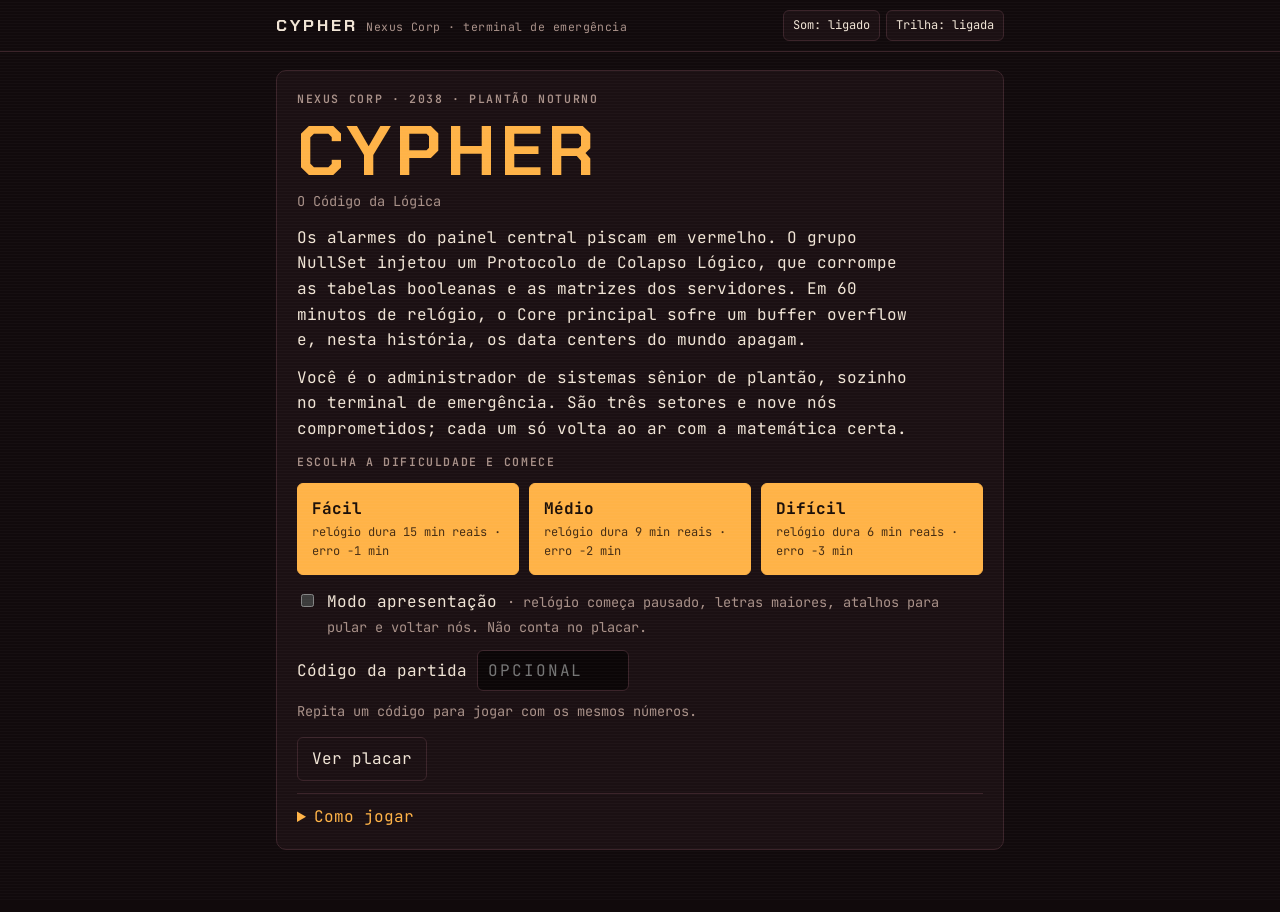
<file: index.html>
<!DOCTYPE html>
<html lang="pt-BR">
<head>
<meta charset="utf-8">
<meta name="viewport" content="width=device-width, initial-scale=1, viewport-fit=cover">
<title>CYPHER: O Código da Lógica</title>
<link rel="preconnect" href="https://fonts.googleapis.com"><link rel="preconnect" href="https://fonts.gstatic.com" crossorigin><link rel="stylesheet" href="https://fonts.googleapis.com/css2?family=Chakra+Petch:wght@500;600;700&family=JetBrains+Mono:wght@400;600;700&display=swap">
<style>
:root{padding-top:env(safe-area-inset-top,0px);padding-bottom:env(safe-area-inset-bottom,0px)}
[hidden]{display:none!important}
/* Layout: um console de plantão em coluna única — cabeçalho fixo de status, terminal do invasor, cartão do nó, ferramentas embaixo. */
:root{
  color-scheme:dark;
  --bg:#110a0c; --panel:#1b1013; --panel2:#24161a; --line:#3b242a; --term:#0b0607;
  --ink:#f1e5d6; --mute:#a99189; --amber:#ffb347; --cyan:#5ce1e6; --red:#ff5c6c;
  --f-display:"Chakra Petch","Space Grotesk",ui-sans-serif,system-ui,sans-serif;
  --f-mono:"JetBrains Mono",ui-monospace,"SF Mono",Menlo,Consolas,"Liberation Mono",monospace;
  --fs:16px;
}
:root.pres{--fs:19px}
html{font-size:var(--fs)}
*{box-sizing:border-box}
body{margin:0;background:var(--bg);color:var(--ink);font:1rem/1.6 var(--f-mono)}
body::after{content:"";position:fixed;inset:0;pointer-events:none;z-index:60;background:repeating-linear-gradient(0deg,rgba(255,255,255,.022) 0 1px,transparent 1px 3px)}
#fx{position:fixed;inset:0;pointer-events:none;z-index:50;opacity:0}
#fx.bad{background:radial-gradient(ellipse at center,transparent 35%,rgba(255,92,108,.42));animation:flash .5s ease-out}
#fx.ok{background:radial-gradient(ellipse at center,transparent 45%,rgba(92,225,230,.28));animation:flash .6s ease-out}
@keyframes flash{0%{opacity:1}100%{opacity:0}}
main.shake{animation:shake .35s}
@keyframes shake{20%{transform:translateX(-7px)}40%{transform:translateX(6px)}60%{transform:translateX(-3px)}80%{transform:translateX(2px)}}

.wrap{max-width:760px;margin:0 auto;padding-left:max(16px,env(safe-area-inset-left,0px));padding-right:max(16px,env(safe-area-inset-right,0px));padding-block:0 48px}
.hdr{position:sticky;top:env(safe-area-inset-top,0px);z-index:20;background:var(--bg);border-bottom:1px solid var(--line);margin-bottom:18px}
.hdr .wrap{display:flex;align-items:center;justify-content:space-between;gap:10px;flex-wrap:wrap;padding-block:10px}
.brand{font:700 1.05rem/1 var(--f-display);letter-spacing:.18em}
.brand small{font:400 .72rem var(--f-mono);letter-spacing:.04em;color:var(--mute);margin-left:8px}
.tools{display:flex;gap:6px;flex-wrap:wrap}
.tools button{font-size:.75rem;padding:5px 9px}

h1,h2{font-family:var(--f-display);text-wrap:balance;margin:0}
h1{font-size:clamp(2.6rem,9vw,4.4rem);line-height:.95;letter-spacing:.06em;color:var(--amber)}
h2{font-size:1.3rem;line-height:1.25;margin-bottom:10px}
p{margin:0 0 12px}
.dim{color:var(--mute);font-size:.85rem}
.kick{font:600 .72rem var(--f-mono);letter-spacing:.14em;text-transform:uppercase;color:var(--mute)}
small{font-size:.75rem}

button,input{font:inherit;color:inherit}
button{background:var(--panel);border:1px solid var(--line);border-radius:6px;padding:8px 14px;cursor:pointer;transition:border-color .15s}
button:hover:not(:disabled){border-color:var(--amber)}
button:disabled{opacity:.45;cursor:default}
button:focus-visible,input:focus-visible,summary:focus-visible{outline:2px solid var(--amber);outline-offset:2px}
.go{background:var(--amber);color:#1a0e08;border-color:var(--amber);font-weight:700}
.go:hover:not(:disabled){background:#ffc56e}
.row{display:flex;gap:10px;align-items:center;flex-wrap:wrap}

.card{background:var(--panel);border:1px solid var(--line);border-radius:10px;padding:20px;margin-bottom:14px;min-width:0}

/* tela inicial */
.lore{max-width:62ch}
.diff{display:grid;grid-template-columns:repeat(3,minmax(0,1fr));gap:10px;margin:14px 0}
.diff button{display:flex;flex-direction:column;align-items:flex-start;gap:2px;text-align:left;padding:12px 14px}
.diff button small{font-weight:400;opacity:.8}
.opts{display:grid;gap:10px;margin:6px 0 14px}
.chk{display:flex;gap:10px;align-items:flex-start;cursor:pointer}
.chk input{margin-top:5px;accent-color:var(--amber)}
.codein{display:flex;gap:10px;align-items:center;flex-wrap:wrap}
input[type=text]{background:var(--term);border:1px solid var(--line);border-radius:6px;padding:7px 10px;min-width:0}
#code{width:9.5em;text-transform:uppercase;letter-spacing:.12em}
details{margin-top:12px;border-top:1px solid var(--line);padding-top:10px}
summary{cursor:pointer;color:var(--amber)}
details ul{margin:8px 0 0;padding-left:1.2em;color:var(--mute);font-size:.88rem}
@media (max-width:520px){.diff{grid-template-columns:1fr}}

/* placar */
.tabs{display:flex;gap:6px;margin:10px 0}
.tabs button[aria-selected=true]{border-color:var(--amber);color:var(--amber)}
.sc-t{border-collapse:collapse;width:100%;font-size:.85rem;font-variant-numeric:tabular-nums}
.sc-t th,.sc-t td{border-bottom:1px solid var(--line);padding:5px 8px;text-align:left}
.sc-t th{color:var(--mute);font-weight:400}

/* tela de jogo */
.top{display:flex;justify-content:space-between;align-items:flex-end;gap:12px;margin-bottom:10px}
.top>div:first-child{min-width:0;flex:1}
#clock{flex:none;white-space:nowrap;font:700 3.4rem/1 var(--f-display);color:var(--amber);letter-spacing:.02em;font-variant-numeric:tabular-nums}
#clock.low{color:var(--red)}
#clock.crit{color:var(--red);animation:blink 1s steps(2) infinite}
#clock.paused{opacity:.45}
@keyframes blink{50%{opacity:.4}}
#bar{display:flex;gap:4px;margin-bottom:12px}
#bar i{flex:1;height:6px;background:var(--line);border-radius:2px;display:block}
#bar i.gap{margin-left:8px}
#bar i.d{background:var(--cyan)} #bar i.n{background:var(--amber)} #bar i.s{background:var(--mute)}
#bar.jump i{cursor:pointer;height:10px}
#log{background:var(--term);border:1px solid var(--line);border-radius:8px;padding:8px 12px;font-size:.78rem;line-height:1.5;min-height:6.4em;margin-bottom:14px;overflow:hidden}
.ln b{font-weight:700}
.ln.nul b{color:var(--red)} .ln.sys b{color:var(--cyan)} .ln.alr b{color:var(--amber)} .ln.ok b{color:var(--cyan)}
.ln.nul span{color:#f4c7c7}
.sc{border-left:3px solid var(--amber);padding:2px 0 2px 12px;color:var(--mute);max-width:68ch}
.q{font-weight:700;margin-top:4px}
#box{margin:14px 0 0;min-width:0}
#box.locked{pointer-events:none}
#box.locked button:not(.go),#box.locked input{opacity:.75}
.scroll{overflow-x:auto;max-width:100%}

table.tg{border-collapse:collapse;margin-bottom:12px;font-variant-numeric:tabular-nums}
table.tg td,table.tg th{border:1px solid var(--line);padding:4px 12px;text-align:center}
.c{min-width:3.2em;padding:5px 10px}
.c.v{color:var(--cyan);border-color:var(--cyan)} .c.f{color:var(--red);border-color:var(--red)}
.chips{display:flex;flex-wrap:wrap;gap:8px;margin-bottom:12px}
.chip.on{background:var(--amber);color:#1a0e08;border-color:var(--amber)}
.fields{display:flex;flex-wrap:wrap;gap:12px;margin-bottom:12px}
.fields label{display:flex;align-items:center;gap:8px}
.fields input{width:9em;font-variant-numeric:tabular-nums}
.big{font:700 2.2rem/1.1 var(--f-display);font-variant-numeric:tabular-nums;margin-bottom:6px}
.big small{font:400 .8rem var(--f-mono);color:var(--mute)}
input[type=range]{width:100%;accent-color:var(--amber);margin:8px 0}
.mcs{display:grid;gap:8px;margin-bottom:6px}
.mcs button{text-align:left;padding:10px 14px}
.mcs button.x{opacity:.4;text-decoration:line-through}
.mcs button.r{border-color:var(--cyan);color:var(--cyan)}

svg.chart{width:100%;max-width:460px;display:block;margin:6px 0 10px}
svg.chart text{fill:var(--mute);font:10px var(--f-mono)}
svg.chart .gr{stroke:var(--line);stroke-width:1}
svg.chart .ax{stroke:var(--mute);stroke-width:1}
svg.chart .ln{fill:none;stroke:var(--amber);stroke-width:2.5}
svg.chart .pt{fill:var(--amber)}
svg.chart .cap{stroke:var(--red);stroke-width:1.5;stroke-dasharray:5 4}
svg.chart text.capt{fill:var(--red)}
svg.chart .fit{stroke:var(--cyan);stroke-width:2;stroke-dasharray:6 4}
svg.chart .hit{fill:none;stroke:var(--cyan);stroke-width:2}

.matrix{display:flex;align-items:center;gap:10px;margin:4px 0 12px;font-variant-numeric:tabular-nums}
.mx table{border-collapse:collapse;border-left:2px solid var(--mute);border-right:2px solid var(--mute);border-radius:4px}
.mx td{padding:2px 10px;text-align:right}
table.dt{border-collapse:collapse;font-variant-numeric:tabular-nums;font-size:.88rem;margin-bottom:8px}
table.dt th,table.dt td{border:1px solid var(--line);padding:4px 10px;text-align:center}
table.dt th{color:var(--mute);font-weight:400;text-align:left;white-space:nowrap}
.sums{font-size:.82rem;color:var(--cyan)}

#fb{min-height:1.6em;margin:12px 0 10px}
.okm{color:var(--cyan)} .badm{color:var(--red)} .hintm{color:var(--amber)}
.acts{margin-top:4px}
.hint{margin-top:12px;border:1px dashed var(--amber);border-radius:8px;padding:10px 12px;color:var(--amber);font-size:.9rem}
.sol{margin-top:14px;border-top:1px dashed var(--line);padding-top:12px}
.sol h3{font:600 .95rem var(--f-display);margin:0 0 8px;color:var(--cyan);letter-spacing:.04em}
.sol .lx{margin:0 0 16px;max-width:72ch}
.sol .lx>p{margin:0 0 8px;font-size:.9rem}
.sol h4{font:600 .78rem var(--f-mono);letter-spacing:.12em;text-transform:uppercase;color:var(--mute);margin:0 0 8px}
.sol .ex{background:var(--panel2);border:1px solid var(--line);border-radius:8px;padding:12px 14px}
.sol .ex h4{color:var(--amber)}
.sol .pit{border-left:3px solid var(--red);padding:4px 0 4px 12px;font-size:.9rem;max-width:72ch;margin:0}
.sol .pit b{color:var(--red)}
.sol sup{font-size:.72em;line-height:0}
.sol code{font:inherit;color:var(--amber);background:var(--term);border-radius:4px;padding:0 4px}
table.dt.c th{text-align:center}
table.dt.l td{text-align:left}
table.dt tr.tot td{color:var(--cyan);font-weight:600;white-space:nowrap}
.sol .st{margin:0 0 8px;padding-left:1.7em;text-indent:-1.7em;font-size:.9rem;max-width:72ch}
.sol .st b{display:inline-block;width:1.7em;text-indent:0;color:var(--cyan)}
.sol .blk{margin:2px 0 12px;min-width:0}
table.tt{border-collapse:collapse;font-size:.85rem;margin:4px 0}
table.tt td,table.tt th{border:1px solid var(--line);padding:3px 10px;text-align:center;white-space:nowrap}
table.tt th.m{color:var(--amber)} table.tt td.t{color:var(--cyan)} table.tt td.f{color:var(--red)} table.tt td.m{font-weight:700}

/* calculadora */
#calc label{display:block}
#ci{width:100%;font-size:1.05rem;margin-top:6px}
#res{margin-top:8px;font:700 1.25rem var(--f-display);color:var(--cyan);min-height:1.5em;font-variant-numeric:tabular-nums}
#res.err{color:var(--mute);font:400 .85rem var(--f-mono)}
#hist{display:flex;flex-wrap:wrap;gap:6px;margin-top:8px}
#hist button{font-size:.78rem;padding:4px 8px}
.keys{font-size:.78rem}

/* fases e final */
.phase{text-align:left;padding:28px 22px}
.phase .num{font:700 4.5rem/1 var(--f-display);color:var(--amber);opacity:.9}
.phase .concepts{color:var(--cyan);font-size:.85rem;margin-bottom:16px}
.stats{display:grid;grid-template-columns:repeat(auto-fit,minmax(150px,1fr));gap:10px;margin:14px 0}
.stats div{border:1px solid var(--line);border-radius:8px;padding:10px 12px;min-width:0}
.stats b{display:block;font:700 1.3rem var(--f-display);font-variant-numeric:tabular-nums}
.stats span{color:var(--mute);font-size:.75rem}
#save{margin:10px 0 16px}
#nm{width:12em}
.badge{display:inline-block;font-size:.7rem;letter-spacing:.12em;text-transform:uppercase;border:1px solid var(--amber);color:var(--amber);border-radius:4px;padding:1px 6px;margin-left:6px;vertical-align:middle}

@media (max-width:520px){
  #clock{font-size:2.5rem}
  .card{padding:16px}
  .phase .num{font-size:3.4rem}
}
@media (prefers-reduced-motion:reduce){
  main.shake{animation:none}
  #fx.bad,#fx.ok{animation-duration:.01s}
  #clock.crit{animation:none}
}

</style>
</head>
<body>
<div id="fx" aria-hidden="true"></div>
<header class="hdr">
  <div class="wrap">
    <div class="brand">CYPHER<small>Nexus Corp · terminal de emergência</small><span class="badge" id="presBadge" hidden>Apresentação</span></div>
    <div class="tools">
      <button id="bPause" type="button" hidden>Pausar (P)</button>
      <button id="bSom" type="button" aria-pressed="true">Som: ligado</button>
      <button id="bTrilha" type="button" aria-pressed="true">Trilha: ligada</button>
    </div>
  </div>
</header>
<main class="wrap" id="main">

<section id="s-start">
  <div class="card">
    <p class="kick">Nexus Corp · 2038 · plantão noturno</p>
    <h1>CYPHER</h1>
    <p class="dim" style="margin-top:6px">O Código da Lógica</p>
    <div class="lore">
      <p>Os alarmes do painel central piscam em vermelho. O grupo NullSet injetou um Protocolo de Colapso Lógico, que corrompe as tabelas booleanas e as matrizes dos servidores. Em 60 minutos de relógio, o Core principal sofre um buffer overflow e, nesta história, os data centers do mundo apagam.</p>
      <p>Você é o administrador de sistemas sênior de plantão, sozinho no terminal de emergência. São três setores e nove nós comprometidos; cada um só volta ao ar com a matemática certa.</p>
    </div>
    <p class="kick" style="margin-top:8px">Escolha a dificuldade e comece</p>
    <div class="diff">
      <button class="go" type="button" data-d="0">Fácil<small>relógio dura 15 min reais · erro −1 min</small></button>
      <button class="go" type="button" data-d="1">Médio<small>relógio dura 9 min reais · erro −2 min</small></button>
      <button class="go" type="button" data-d="2">Difícil<small>relógio dura 6 min reais · erro −3 min</small></button>
    </div>
    <div class="opts">
      <label class="chk" for="pres"><input type="checkbox" id="pres"><span>Modo apresentação <span class="dim">· relógio começa pausado, letras maiores, atalhos para pular e voltar nós. Não conta no placar.</span></span></label>
      <div class="codein"><label for="code">Código da partida</label><input type="text" id="code" maxlength="8" placeholder="opcional" autocomplete="off" spellcheck="false"><span class="dim">Repita um código para jogar com os mesmos números.</span></div>
    </div>
    <div class="row"><button type="button" id="bScores" aria-expanded="false">Ver placar</button></div>
    <div id="scores" hidden></div>
    <details>
      <summary>Como jogar</summary>
      <ul>
        <li>Cada nó traz um cenário, uma pergunta e a ferramenta de resposta (tabela, seleção, campos, controle ou alternativas).</li>
        <li>Os números são sorteados a cada partida. O código da partida aparece no topo do jogo e permite repetir os mesmos números.</li>
        <li>Erros e dicas descontam tempo. Depois de 3 erros no mesmo nó, você pode liberar a resolução comentada pagando tempo.</li>
        <li>Ao acertar, a resolução comentada mostra o passo a passo com os números da sua partida.</li>
        <li>A calculadora aceita + − * / ^ ( ), fatorial (5!), raiz (sqrt), ln, log, C(n;k) e A(n;k). Decimais com vírgula ou ponto.</li>
        <li>Atalhos: C abre a calculadora, M liga ou desliga o som. No modo apresentação: P pausa, N avança, B volta e S mostra a resolução.</li>
      </ul>
    </details>
  </div>
</section>

<section id="s-phase" hidden>
  <div class="card phase">
    <p class="kick" id="pk"></p>
    <div class="num" id="pn"></div>
    <h2 id="pt"></h2>
    <p id="ps" class="lore"></p>
    <p class="concepts" id="pc"></p>
    <button class="go" type="button" id="pgo">Entrar no setor</button>
  </div>
</section>

<section id="s-game" hidden>
  <div class="top">
    <div><div id="ph" class="kick"></div><div id="codeLbl" class="dim"></div></div>
    <div id="clock" role="timer" aria-label="Tempo restante">60:00</div>
  </div>
  <div id="bar"></div>
  <div id="log" aria-live="polite"></div>
  <div class="card" id="node">
    <h2 id="h"></h2>
    <p class="sc" id="sc"></p>
    <div id="extra"></div>
    <div id="chart"></div>
    <p class="q" id="q"></p>
    <div id="box"></div>
    <div id="fb" aria-live="polite"></div>
    <div class="row acts">
      <button type="button" id="hb"></button>
      <button type="button" id="cb" aria-expanded="false">Calculadora (C)</button>
      <button type="button" id="sb" hidden></button>
      <button type="button" id="pv" hidden>Nó anterior</button>
      <button type="button" class="go" id="nx" hidden>Próximo nó</button>
    </div>
    <div id="hintTxt" class="hint" hidden></div>
    <div id="sol" class="sol" hidden></div>
  </div>
  <div class="card" id="calc" hidden>
    <label for="ci" class="dim">Calculadora · Enter guarda o resultado; toque num resultado guardado para colar no campo de resposta.</label>
    <input type="text" id="ci" autocomplete="off" spellcheck="false" inputmode="text" placeholder="ex.: 2*3^5, C(6;2), 1-(0,95)^4">
    <div id="res"></div>
    <div id="hist"></div>
  </div>
  <p id="keys" class="dim keys" hidden>Atalhos do modo apresentação: P pausar · N próximo nó · B nó anterior · S resolução · C calculadora · M som</p>
</section>

<section id="s-end" hidden>
  <div class="card">
    <p class="kick" id="ek"></p>
    <h2 id="et"></h2>
    <p id="em" class="lore"></p>
    <div id="stats" class="stats"></div>
    <div id="save" hidden>
      <div class="row"><label for="nm">Seu nome no placar</label><input type="text" id="nm" maxlength="12" autocomplete="off"><button type="button" class="go" id="bSave">Salvar tempo</button></div>
      <p class="dim" id="saveMsg" style="margin-top:6px"></p>
    </div>
    <div id="endScores"></div>
    <div class="row" style="margin-top:12px">
      <button type="button" class="go" id="again">Nova partida</button>
      <button type="button" id="same">Repetir este código</button>
      <button type="button" id="home">Menu inicial</button>
    </div>
  </div>
</section>

</main>

<script>
/* CYPHER — motor matemático (sem DOM). Gera os desafios a partir de um código de partida. */
var C = (function () {
'use strict';
const C = {};

/* ---------- sorteio reprodutível ---------- */
C.rng = function (seed) {
  let a = seed >>> 0;
  return function () {
    a = (a + 0x6D2B79F5) | 0;
    let t = Math.imul(a ^ (a >>> 15), 1 | a);
    t = (t + Math.imul(t ^ (t >>> 7), 61 | t)) ^ t;
    return ((t ^ (t >>> 14)) >>> 0) / 4294967296;
  };
};
const ALPH = 'ABCDEFGHJKLMNPQRSTUVWXYZ23456789';
C.newCode = function () { let s = ''; for (let i = 0; i < 6; i++) s += ALPH[Math.floor(Math.random() * ALPH.length)]; return s; };
C.cleanCode = s => String(s || '').toUpperCase().replace(/[^A-Z0-9]/g, '').slice(0, 8);
C.seed = function (code) { let h = 2166136261; for (let i = 0; i < code.length; i++) { h ^= code.charCodeAt(i); h = Math.imul(h, 16777619); } return h >>> 0; };
const ri = (r, a, b) => a + Math.floor(r() * (b - a + 1));
const pick = (r, a) => a[Math.floor(r() * a.length)];
const shuffle = (r, arr) => { const a = arr.slice(); for (let i = a.length - 1; i > 0; i--) { const j = Math.floor(r() * (i + 1)); const t = a[i]; a[i] = a[j]; a[j] = t; } return a; };
const sum = a => a.reduce((s, v) => s + v, 0);

/* ---------- números ---------- */
C.fact = n => { if (!Number.isInteger(n) || n < 0 || n > 170) return NaN; let v = 1; for (let k = 2; k <= n; k++) v *= k; return v; };
C.perm = (n, k) => { if (!Number.isInteger(n) || !Number.isInteger(k) || n < 0 || k < 0 || k > n) return NaN; let v = 1; for (let i = 0; i < k; i++) v *= n - i; return v; };
C.comb = (n, k) => { const p = C.perm(n, k); return isNaN(p) ? NaN : Math.round(p / C.fact(k)); };
function nfBase(n, dec, keep) {
  if (!isFinite(n)) return String(n);
  const m = Math.pow(10, dec); let v = Math.round(n * m) / m; if (v === 0) v = 0;
  const neg = v < 0; const parts = Math.abs(v).toFixed(dec).split('.');
  let i = parts[0], f = parts[1] || '';
  if (!keep) f = f.replace(/0+$/, '');
  if (i.length > 4) i = i.replace(/\B(?=(\d{3})+(?!\d))/g, ' ');
  return (neg ? '−' : '') + i + (f ? ',' + f : '');
}
C.nf = (n, dec) => nfBase(n, dec === undefined ? 4 : dec, false);
C.nfx = (n, dec) => nfBase(n, dec, true);
const nf = C.nf, nfx = C.nfx;
C.parseNum = function (s) {
  s = String(s == null ? '' : s).trim().replace(/[\s  ]/g, '').replace(/^−/, '-').replace(/^\+/, '');
  if (/^-?[1-9]\d{0,2}(\.\d{3})+$/.test(s)) s = s.replace(/\./g, '');
  s = s.replace(',', '.');
  return /^-?(\d+\.?\d*|\.\d+)$/.test(s) ? parseFloat(s) : NaN;
};

/* ---------- calculadora (analisador próprio, sem eval) ---------- */
C.calc = function (src, ans) {
  try {
    const s = String(src).replace(/×/g, '*').replace(/÷/g, '/').replace(/−/g, '-').replace(/\s+/g, '');
    if (!s) return NaN;
    const tk = [], st = []; let i = 0;
    while (i < s.length) {
      const ch = s[i], top = st[st.length - 1];
      if (/[0-9.]/.test(ch)) {
        let j = i, num = '';
        while (j < s.length) {
          const c = s[j];
          if (/[0-9]/.test(c)) { num += c; j++; }
          else if (c === '.') { num += '.'; j++; }
          else if (c === ',' && top !== 'f' && /[0-9]/.test(s[j + 1] || '')) { num += '.'; j++; }
          else break;
        }
        if ((num.match(/\./g) || []).length > 1 || num === '.') return NaN;
        tk.push({ t: 'n', v: parseFloat(num) }); i = j; continue;
      }
      if (/[a-zA-Zπ]/.test(ch)) {
        let j = i; while (j < s.length && /[a-zA-Zπ]/.test(s[j])) j++;
        const id = s.slice(i, j).toLowerCase();
        if (s[j] === '(') { tk.push({ t: 'f', v: id }); tk.push({ t: '(' }); st.push('f'); i = j + 1; }
        else { tk.push({ t: 'c', v: id }); i = j; }
        continue;
      }
      if (ch === '(') { st.push('p'); tk.push({ t: '(' }); i++; continue; }
      if (ch === ')') { st.pop(); tk.push({ t: ')' }); i++; continue; }
      if (ch === ',' || ch === ';') { tk.push({ t: ',' }); i++; continue; }
      if ('+-*/^!'.includes(ch)) { tk.push({ t: ch }); i++; continue; }
      return NaN;
    }
    let p = 0;
    const peek = () => tk[p];
    const is = t => tk[p] && tk[p].t === t;
    const FN = { sqrt: [1, Math.sqrt], raiz: [1, Math.sqrt], ln: [1, Math.log], log: [1, Math.log10], exp: [1, Math.exp], c: [2, C.comb], a: [2, C.perm] };
    const CN = { pi: Math.PI, 'π': Math.PI, e: Math.E, ans: ans };
    function expr() { let v = term(); while (is('+') || is('-')) { const o = tk[p++].t, w = term(); v = o === '+' ? v + w : v - w; } return v; }
    function term() { let v = unary(); while (is('*') || is('/')) { const o = tk[p++].t, w = unary(); v = o === '*' ? v * w : v / w; } return v; }
    function unary() { if (is('-')) { p++; return -unary(); } if (is('+')) { p++; return unary(); } return power(); }
    function power() { const b = post(); if (is('^')) { p++; return Math.pow(b, unary()); } return b; }
    function post() { let v = prim(); while (is('!')) { p++; v = C.fact(v); } return v; }
    function prim() {
      const k = peek(); if (!k) throw 0;
      if (k.t === 'n') { p++; return k.v; }
      if (k.t === 'c') { p++; if (!(k.v in CN) || CN[k.v] === undefined) throw 0; return CN[k.v]; }
      if (k.t === 'f') {
        p++; const fn = FN[k.v]; if (!fn) throw 0;
        if (!is('(')) throw 0; p++;
        const args = [expr()]; while (is(',')) { p++; args.push(expr()); }
        if (!is(')')) throw 0; p++;
        if (args.length !== fn[0]) throw 0;
        return fn[1].apply(null, args);
      }
      if (k.t === '(') { p++; const v = expr(); if (!is(')')) throw 0; p++; return v; }
      throw 0;
    }
    const v = expr(); if (p !== tk.length) return NaN; return v;
  } catch (e) { return NaN; }
};

/* ---------- lógica proposicional ---------- */
C.parseLogic = function (src) {
  const t = src.replace(/\s+/g, '').split(''); let i = 0;
  const peek = () => t[i];
  function iff() { let l = imp(); while (peek() === '↔') { i++; l = { o: '↔', a: l, b: imp() }; } return l; }
  function imp() { const l = or(); if (peek() === '→') { i++; return { o: '→', a: l, b: imp() }; } return l; }
  function or() { let l = and(); while (peek() === '∨') { i++; l = { o: '∨', a: l, b: and() }; } return l; }
  function and() { let l = not(); while (peek() === '∧') { i++; l = { o: '∧', a: l, b: not() }; } return l; }
  function not() {
    const c = peek();
    if (c === '¬') { i++; return { o: '¬', a: not() }; }
    if (c === '(') { i++; const x = iff(); if (t[i] !== ')') throw Error('")" esperado em ' + src); i++; return x; }
    if (c === 'P' || c === 'Q' || c === 'R') { i++; return { v: c }; }
    throw Error('símbolo inesperado em ' + src);
  }
  const x = iff(); if (i !== t.length) throw Error('sobra em ' + src); return x;
};
C.evalLogic = function (n, e) {
  if (n.v) return e[n.v];
  const a = C.evalLogic(n.a, e); if (n.o === '¬') return !a;
  const b = C.evalLogic(n.b, e);
  switch (n.o) { case '∧': return a && b; case '∨': return a || b; case '→': return !a || b; case '↔': return a === b; }
  throw Error('operador');
};
C.strLogic = function (n) {
  const w = x => x.v ? x.v : (x.o === '¬' ? C.strLogic(x) : '(' + C.strLogic(x) + ')');
  if (n.v) return n.v; if (n.o === '¬') return '¬' + w(n.a);
  return w(n.a) + ' ' + n.o + ' ' + w(n.b);
};
C.subs = function (n, out) { out = out || []; if (n.v) return out; C.subs(n.a, out); if (n.b) C.subs(n.b, out); const s = C.strLogic(n); if (!out.some(x => x.s === s)) out.push({ s, n }); return out; };
C.varsOf = src => ['P', 'Q', 'R'].filter(v => src.includes(v));
C.rowsFor = vs => [...Array(Math.pow(2, vs.length))].map((_, m) => vs.map((_, j) => !!((m >> (vs.length - 1 - j)) & 1)));
const env = (vs, row) => { const e = {}; vs.forEach((v, k) => { e[v] = row[k]; }); return e; };
C.column = (src, vs) => { const a = C.parseLogic(src); return C.rowsFor(vs).map(row => C.evalLogic(a, env(vs, row))); };
C.equiv = function (a, b) { const vs = C.varsOf(a + b); const x = C.column(a, vs), y = C.column(b, vs); return x.every((v, k) => v === y[k]); };
const VF = b => b ? 'V' : 'F';
function ttHTML(vs, cols) {
  const rows = C.rowsFor(vs);
  let h = '<div class="scroll"><table class="tt"><tr>' + vs.map(v => '<th>' + v + '</th>').join('') + cols.map(c => '<th' + (c.main ? ' class="m"' : '') + '>' + c.s + '</th>').join('') + '</tr>';
  rows.forEach((row, k) => {
    h += '<tr>' + row.map(b => '<td>' + VF(b) + '</td>').join('') + cols.map(c => { const b = c.vals[k]; return '<td class="' + (b ? 't' : 'f') + (c.main ? ' m' : '') + '">' + VF(b) + '</td>'; }).join('') + '</tr>';
  });
  return h + '</table></div>';
}
const rowTxt = (vs, row) => '(' + vs.map((v, k) => v + ' = ' + VF(row[k])).join(', ') + ')';

/* ---------- gráficos SVG ---------- */
C.svgGrowth = function (a, b, L, xmax) {
  const W = 400, H = 182, x0 = 42, x1 = 388, y0 = 154, y1 = 12, ymax = L * 2.4;
  const X = x => x0 + x / xmax * (x1 - x0), Y = y => y0 - Math.min(y, ymax) / ymax * (y0 - y1);
  const pts = []; for (let k = 0; k <= xmax * 8; k++) { const x = k / 8; pts.push(X(x).toFixed(1) + ',' + Y(a * Math.pow(b, x)).toFixed(1)); }
  const step = xmax > 10 ? 2 : 1; let g = '';
  for (let x = 0; x <= xmax; x += step) g += `<line class="gr" x1="${X(x)}" x2="${X(x)}" y1="${y1}" y2="${y0}"/><text x="${X(x)}" y="${y0 + 14}" text-anchor="middle">${x}</text>`;
  let dots = ''; for (let x = 0; x <= xmax; x++) { const y = a * Math.pow(b, x); if (y <= ymax) dots += `<circle class="pt" cx="${X(x).toFixed(1)}" cy="${Y(y).toFixed(1)}" r="2.6"/>`; }
  return `<svg class="chart" viewBox="0 0 ${W} ${H}" role="img" aria-label="Tráfego f(x) crescendo ao longo dos minutos, com a linha da capacidade de ${nf(L)} Gbps">${g}<line class="ax" x1="${x0}" x2="${x1}" y1="${y0}" y2="${y0}"/><line class="cap" x1="${x0}" x2="${x1}" y1="${Y(L)}" y2="${Y(L)}"/><text x="${x0 + 4}" y="${Y(L) - 5}" class="capt">capacidade L = ${nf(L)} Gbps</text><polyline class="ln" points="${pts.join(' ')}"/>${dots}<text x="${x1}" y="${H - 2}" text-anchor="end">tempo x (min)</text><text x="${x0 - 6}" y="${y0 + 3}" text-anchor="end">0</text></svg>`;
};
C.svgScatter = function (xs, ys, cap, xmax, fit) {
  const W = 400, H = 186, x0 = 46, x1 = 388, y0 = 156, y1 = 12;
  const ymin = Math.max(0, Math.floor(Math.min(...ys) * 0.7 / 50) * 50), ymax = Math.ceil(cap * 1.12 / 50) * 50;
  const X = x => x0 + x / xmax * (x1 - x0), Y = y => y0 - (y - ymin) / (ymax - ymin) * (y0 - y1);
  const step = xmax > 14 ? 4 : 2; let g = '';
  for (let x = 0; x <= xmax; x += step) g += `<line class="gr" x1="${X(x)}" x2="${X(x)}" y1="${y1}" y2="${y0}"/><text x="${X(x)}" y="${y0 + 14}" text-anchor="middle">${x}</text>`;
  g += `<text x="${x0 - 6}" y="${Y(ymin) + 3}" text-anchor="end">${ymin}</text>`;
  let line = '';
  if (fit) {
    const xa = 0, xb = xmax;
    line = `<line class="fit" x1="${X(xa)}" y1="${Y(fit.a + fit.b * xa).toFixed(1)}" x2="${X(xb)}" y2="${Y(fit.a + fit.b * xb).toFixed(1)}"/>`;
    const xc = (cap - fit.a) / fit.b; line += `<circle class="hit" cx="${X(xc).toFixed(1)}" cy="${Y(cap).toFixed(1)}" r="4"/>`;
  }
  const dots = xs.map((x, k) => `<circle class="pt" cx="${X(x).toFixed(1)}" cy="${Y(ys[k]).toFixed(1)}" r="3.4"/>`).join('');
  return `<svg class="chart" viewBox="0 0 ${W} ${H}" role="img" aria-label="Uso do disco nos últimos seis meses e capacidade de ${cap} GB">${g}<line class="ax" x1="${x0}" x2="${x1}" y1="${y0}" y2="${y0}"/><line class="cap" x1="${x0}" x2="${x1}" y1="${Y(cap)}" y2="${Y(cap)}"/><text x="${x0 + 4}" y="${Y(cap) - 5}" class="capt">capacidade = ${cap} GB</text>${line}${dots}<text x="${x1}" y="${H - 2}" text-anchor="end">mês x</text></svg>`;
};
const pp = v => v < 0 ? '(' + nf(v) + ')' : nf(v);
const htab = (rows, cls) => '<div class="scroll"><table class="dt' + (cls ? ' ' + cls : '') + '">' + rows.map(r => '<tr><th>' + r[0] + '</th>' + r.slice(1).map(c => '<td>' + c + '</td>').join('') + '</tr>').join('') + '</table></div>';
const vtab = (head, rows, foot) => '<div class="scroll"><table class="dt c"><tr>' + head.map(h => '<th>' + h + '</th>').join('') + '</tr>' + rows.map(r => '<tr>' + r.map(c => '<td>' + c + '</td>').join('') + '</tr>').join('') + (foot ? '<tr class="tot">' + foot.map(c => '<td>' + c + '</td>').join('') + '</tr>' : '') + '</table></div>';
function whyRow(n, e) {
  const s_ = x => C.strLogic(x), v = x => VF(C.evalLogic(x, e));
  switch (n.o) {
    case '→': return `a condição ${s_(n.a)} é ${v(n.a)} e a consequência ${s_(n.b)} é ${v(n.b)}. A promessa foi quebrada, então a implicação é F.`;
    case '∧': { const f = [n.a, n.b].filter(x => !C.evalLogic(x, e)); return `${f.map(x => s_(x) + ' é F').join(' e ')}, e um ∧ com alguma parte F é F.`; }
    case '∨': return `${s_(n.a)} e ${s_(n.b)} são os dois F, então o ∨ é F.`;
    case '↔': return `${s_(n.a)} é ${v(n.a)} e ${s_(n.b)} é ${v(n.b)}. Os valores são diferentes, então o ↔ é F.`;
    case '¬': return `${s_(n.a)} é V, e a negação inverte para F.`;
  }
  return '';
}
const mx = rows => '<span class="mx"><table>' + rows.map(r => '<tr>' + r.map(c => '<td>' + c + '</td>').join('') + '</tr>').join('') + '</table></span>';

/* ====================================================================
   DESAFIOS. Cada gerador recebe (r = sorteio, d = 0 fácil | 1 médio | 2 difícil)
   e devolve: kind, sc (cenário), q (pergunta), hint, sol (passos), log, dados do tipo.
   ==================================================================== */
const L = [];

/* 1 — Tabela-verdade */
const MEAN = { P: 'Servidor Web', Q: 'Banco de Dados', R: 'Autenticação' };
const RULE = { '¬': '¬A inverte o valor de A.', '∧': 'A ∧ B só é V quando A e B são V.', '∨': 'A ∨ B só é F quando A e B são F.', '→': 'A → B só é F quando A é V e B é F.', '↔': 'A ↔ B é V quando A e B têm o mesmo valor.' };
const rulesOf = src => Object.keys(RULE).filter(o => src.includes(o)).map(o => RULE[o]);
C.POOL1 = [
  [['P → Q', 'se o Servidor Web está no ar, o Banco de Dados precisa estar no ar'], ['¬Q → ¬P', 'se o Banco de Dados caiu, o Servidor Web também precisa estar fora do ar'], ['P ∨ Q', 'pelo menos um dos dois precisa estar no ar'], ['P ↔ Q', 'o Web e o Banco precisam estar no mesmo estado: os dois no ar ou os dois fora']],
  [['(P ∧ Q) → R', 'se o Web e o Banco estão no ar, a Autenticação precisa estar no ar'], ['(P ∨ Q) → R', 'se o Web ou o Banco estiver no ar, a Autenticação precisa estar no ar'], ['P → (Q ∧ R)', 'se o Web está no ar, o Banco e a Autenticação precisam estar no ar'], ['R → (P ∨ Q)', 'se a Autenticação está no ar, pelo menos o Web ou o Banco precisa estar no ar']],
  [['(P → Q) ∧ (Q → R)', 'o Web depende do Banco, e o Banco depende da Autenticação'], ['(P ↔ Q) → R', 'se o Web e o Banco estão no mesmo estado, a Autenticação precisa estar no ar'], ['(P ∨ Q) ∧ ¬(Q ∧ R)', 'pelo menos o Web ou o Banco fica no ar, mas o Banco e a Autenticação nunca rodam juntos (conflito de porta)'], ['¬(P ∧ ¬R) ∧ (Q → P)', 'o Web nunca roda sem Autenticação, e o Banco só roda com o Web no ar']]
];
L.push({ phase: 1, title: 'Diagnóstico de intertravamento', gen(r, d) {
  const [src, txt] = pick(r, C.POOL1[d]);
  const vs = d === 0 ? ['P', 'Q'] : ['P', 'Q', 'R'];
  const ast = C.parseLogic(src), rows = C.rowsFor(vs);
  const expect = rows.map(row => C.evalLogic(ast, env(vs, row)));
  const fr = rows.filter((_, k) => !expect[k]);
  const cols = C.subs(ast).map(x => ({ s: x.s, vals: rows.map(row => C.evalLogic(x.n, env(vs, row))) }));
  cols[cols.length - 1].main = true;
  return {
    kind: 'truth', vars: vs, rows, expect, formula: src,
    sc: `O painel de intertravamento só libera o acesso dos clientes (L = V) quando a regra de segurança é respeitada. Cada subsistema é uma variável booleana: ${vs.map(v => v + ' = ' + MEAN[v]).join(', ')}, com V para “no ar” e F para “fora do ar”. A regra em vigor é L = ${src}, ou seja, ${txt}. O NullSet embaralhou os estados dos servidores, então qualquer combinação pode aparecer no painel.`,
    q: 'Complete a coluna L para cada combinação (toque para alternar entre V e F) e valide a tabela.',
    hint: rulesOf(src).join(' ') + ' Resolva primeiro o que está entre parênteses.',
    sol: [`A regra é L = ${src}. Cada linha da tabela é uma situação possível dos servidores. Com ${vs.length} variáveis há 2^${vs.length} = ${rows.length} situações, e todas precisam ser testadas.`, `Conectivos desta regra: ${rulesOf(src).join(' ')}`, 'Monte uma coluna para cada pedaço da fórmula, de dentro para fora, como numa conta com parênteses: primeiro as negações e o que está entre parênteses, depois o conectivo principal. A última coluna é L:', ttHTML(vs, cols), `L é F em ${fr.length} das ${rows.length} situações: ${fr.map(row => rowTxt(vs, row)).join('; ')}. São exatamente as situações que violam a regra.`, `Por que, por exemplo, em ${rowTxt(vs, fr[0])}? Porque ${whyRow(ast, env(vs, fr[0]))}`],
    log: 'regra de intertravamento corrompida. Revalide a tabela-verdade.'
  };
}});

/* 2 — Firewall com conjuntos */
const fmtSet = S => S.length ? '{' + S.join(', ') + '}' : '∅';
const inter = (X, Y) => X.filter(v => Y.includes(v)), uni = (X, Y) => [...new Set([...X, ...Y])].sort((a, b) => a - b), dif = (X, Y) => X.filter(v => !Y.includes(v));
const sameSet = (X, Y) => X.length === Y.length && X.every(v => Y.includes(v));
C.OPS2 = [
  [['A ∩ B', 'um IP que aparece na blacklist e também na rede interna é um invasor que já está dentro de casa, e todos eles devem ser bloqueados', (A, B, Cc) => { const x = inter(A, B); return { res: x, steps: [`A ∩ B reúne os elementos que estão em A e em B ao mesmo tempo: ${fmtSet(x)}.`] }; }, () => true]],
  [['(A ∩ B) − C', 'os invasores internos (blacklist e rede interna ao mesmo tempo) devem ser bloqueados, mas alguns deles são parceiros com contrato e não podem cair', (A, B, Cc) => { const i = inter(A, B), x = dif(i, Cc); return { res: x, steps: [`Primeiro o parêntese: A ∩ B = ${fmtSet(i)} (estão na blacklist e na rede interna).`, `Depois retire os parceiros: ${fmtSet(i)} − ${fmtSet(Cc)} = ${fmtSet(x)}.`] }; }, (A, B, Cc) => inter(inter(A, B), Cc).length > 0]],
  [['(A ∪ B) − C', 'a rede entrou em quarentena: todo IP da blacklist ou da rede interna deve ser isolado, exceto os parceiros', (A, B, Cc) => { const u = uni(A, B), x = dif(u, Cc); return { res: x, steps: [`Primeiro o parêntese: A ∪ B = ${fmtSet(u)} (estão em pelo menos um dos dois).`, `Depois retire os parceiros: (A ∪ B) − C = ${fmtSet(x)}.`] }; }, (A, B, Cc) => inter(uni(A, B), Cc).length > 0],
   ['A ∪ (B − C)', 'a blacklist inteira deve ser bloqueada (até parceiros comprometidos), e na rede interna só os parceiros continuam liberados', (A, B, Cc) => { const dd = dif(B, Cc), x = uni(A, dd); return { res: x, steps: [`Primeiro o parêntese: B − C = ${fmtSet(dd)} (internos que não são parceiros).`, `Depois a união: A ∪ (B − C) = ${fmtSet(A)} ∪ ${fmtSet(dd)} = ${fmtSet(x)}.`, 'Repare que o parceiro que está na blacklist é bloqueado aqui, mas não seria em (A ∪ B) − C: os parênteses mudam o resultado.'] }; }, (A, B, Cc) => inter(A, Cc).length > 0 && inter(B, Cc).length > 0]]
];
L.push({ phase: 1, title: 'Firewall: filtrando IPs', gen(r, d) {
  const [op, txt, fn, need] = pick(r, C.OPS2[d]);
  for (let tries = 0; tries < 2000; tries++) {
    const pool = shuffle(r, [...Array(253)].map((_, k) => k + 2)).slice(0, 8).sort((a, b) => a - b);
    const mem = pool.map(() => 1 + Math.floor(r() * 7));
    const A = pool.filter((_, k) => mem[k] & 1), B = pool.filter((_, k) => mem[k] & 2), Cc = pool.filter((_, k) => mem[k] & 4);
    if (A.length < 3 || B.length < 3 || Cc.length < 2) continue;
    if (!need(A, B, Cc)) continue;
    const { res, steps } = fn(A, B, Cc);
    if (res.length < 2 || res.length > (d === 2 ? 6 : 5) || sameSet(res, A) || sameSet(res, B)) continue;
    return {
      kind: 'chips', items: pool, expect: res, sets: { A, B, C: Cc }, op,
      sc: `O NullSet está varrendo a rede, e o firewall trabalha com três listas de endereços. Os números abaixo são o último bloco de cada IP 10.0.0.x. A = blacklist ${fmtSet(A)}. B = rede interna ${fmtSet(B)}. C = parceiros ${fmtSet(Cc)}. Nesta situação, ${txt}.`,
      q: `Aplique a regra ${op} e selecione os IPs que devem ser bloqueados.`,
      hint: '∩ = está nos dois conjuntos; ∪ = está em pelo menos um; − = retira os elementos do segundo conjunto. Resolva primeiro o parêntese.',
      sol: [op.includes('(') ? `A regra ${op} se resolve como uma conta: primeiro o parêntese, depois a operação de fora.` : `A regra ${op} tem uma única operação: a interseção, que funciona como o “e” da lógica.`, ...steps, 'Conferindo IP por IP (✓ = o IP pertence ao conjunto):', vtab(['IP', 'em A', 'em B', 'em C', 'bloquear?'], pool.map(x => ['10.0.0.' + x, A.includes(x) ? '✓' : '·', B.includes(x) ? '✓' : '·', Cc.includes(x) ? '✓' : '·', res.includes(x) ? '<b>sim</b>' : 'não'])), `Bloqueie ${res.map(x => '10.0.0.' + x).join(', ')}.`],
      log: 'listas de acesso do firewall embaralhadas.'
    };
  }
  throw Error('sets');
}});

/* 3 — DDoS exponencial */
L.push({ phase: 2, title: 'DDoS exponencial', gen(r, d) {
  const cfg = [{ a: [1, 2, 3], b: [2, 3], x: [4, 7] }, { a: [2, 3, 4, 5], b: [1.5, 2, 2.5, 3], x: [5, 9] }, { a: [3, 5, 8], b: [1.2, 1.25, 1.3, 1.4], x: [10, 16] }][d];
  for (;;) {
    const a = pick(r, cfg.a), b = pick(r, cfg.b), x = ri(r, cfg.x[0], cfg.x[1]);
    const lo = a * Math.pow(b, x - 1), hi = a * Math.pow(b, x);
    let Lc = lo + (hi - lo) * (0.3 + 0.4 * r());
    const step = Lc >= 1000 ? 50 : Lc >= 200 ? 10 : 5; Lc = Math.round(Lc / step) * step;
    if (!(Lc > lo * 1.03 && Lc < hi * 0.97)) continue;
    const xs = Math.log(Lc / a) / Math.log(b);
    return {
      kind: 'num', a, b, L: Lc, fields: [{ label: 'x', ans: x, tol: 1e-6 }],
      chart: C.svgGrowth(a, b, Lc, x + 1),
      sc: `O tráfego malicioso que chega ao data center segue o modelo simplificado f(x) = ${a}·${nf(b)}ˣ Gbps, em que x é o minuto desde o início do ataque. O ${a} é o tráfego inicial e o ${nf(b)} é o fator de crescimento: a cada minuto o tráfego é multiplicado por ${nf(b)}, e não somado. A banda total suporta L = ${nf(Lc)} Gbps; acima disso, o data center cai.`,
      q: 'Qual é o primeiro minuto inteiro x em que o tráfego ultrapassa a capacidade? Ative a mitigação nesse minuto.',
      hint: d < 2 ? `Calcule f(0), f(1), f(2)… até passar de ${nf(Lc)}. Na calculadora: ${a}*${String(b)}^5, por exemplo.` : `Resolva ${a}·${nf(b)}ˣ > ${nf(Lc)} com logaritmo: x > ln(${nf(Lc)}/${a}) / ln(${nf(b)}).`,
      sol: [`Queremos o primeiro minuto em que o tráfego passa da capacidade, isto é, o menor inteiro x com ${a}·${nf(b)}ˣ > ${nf(Lc)}.`, `Caminho 1, minuto a minuto: comece em f(0) = ${a} e multiplique por ${nf(b)} a cada minuto, até passar de ${nf(Lc)}.`, htab([['Minuto x', ...[...Array(x + 1)].map((_, k) => k)], ['f(x) em Gbps', ...[...Array(x + 1)].map((_, k) => k === x ? '<b>' + nf(a * Math.pow(b, k), 2) + '</b>' : nf(a * Math.pow(b, k), 2))]]), `Caminho 2, com logaritmo (mais rápido quando x é grande): divida os dois lados por ${a} para deixar a potência sozinha: ${nf(b)}ˣ > ${nf(Lc / a)}.`, `Aplique o logaritmo natural dos dois lados. Ele transforma o expoente em multiplicação, ln(${nf(b)}ˣ) = x·ln(${nf(b)}), e como ln(${nf(b)}) > 0 o sentido da desigualdade não muda: x > ln(${nf(Lc / a)}) / ln(${nf(b)}) ≈ ${nf(xs, 3)}.`, `x precisa ser inteiro e maior que ${nf(xs, 3)}, então arredondamos para cima: x = ${x}. No minuto ${x - 1} o tráfego (${nf(lo, 2)} Gbps) ainda cabe na banda; no minuto ${x} (${nf(hi, 2)} Gbps) já não cabe.`],
      log: 'ataque de negação de serviço detectado. O tráfego está multiplicando.'
    };
  }
}});

/* 4 — Temperatura (2º grau) */
L.push({ phase: 2, title: 'Thermal throttling', gen(r, d) {
  const opts = [[{ a: 1, xv: [3, 4, 5, 6, 7, 8] }], [{ a: 0.5, xv: [4, 5, 6, 7, 8, 9] }, { a: 1, xv: [3, 4, 5, 6, 7, 8] }, { a: 2, xv: [2, 2.5, 3, 3.5, 4] }], [{ a: 0.2, xv: [5, 7.5, 10, 12.5] }, { a: 0.25, xv: [4, 6, 8, 10] }, { a: 0.4, xv: [5, 7.5, 10] }]][d];
  const o = pick(r, opts), a = o.a, xv = pick(r, o.xv);
  const Tm = ri(r, [16, 18, 24][d], [22, 26, 30][d]), delta = [2, 0.5, 0.05][d];
  const b = +(-2 * a * xv).toFixed(4), c = +(a * xv * xv + Tm).toFixed(4), lim = +(Tm + delta).toFixed(4);
  const h = Math.sqrt(delta / a), max = Math.ceil(2 * xv) + 1;
  const T = x => a * x * x + b * x + c;
  const poly = `${a === 1 ? '' : nf(a)}x² − ${nf(-b)}x + ${nf(c)}`;
  return {
    kind: 'slider', min: 0, max, step: 0.1, readout: d < 2, f: T, lim, xv, Tm, a, b, c,
    sc: `Os racks estão superaquecendo. A temperatura segue o modelo didático T(x) = ${poly}, em °C, em que x é a rotação do cooler em centenas de RPM. Rotação baixa deixa o rack quente, mas rotação alta gasta energia e também aquece; como a > 0, existe uma rotação ideal no vértice da parábola.${d === 2 ? ' Neste nível o NullSet corrompeu o sensor: você só vê a rotação e precisa calcular o ponto ideal.' : ''}`,
    q: `Ajuste o controle até T ≤ ${nf(lim)} °C e trave a rotação.`,
    hint: 'O mínimo de ax² + bx + c (com a > 0) fica no vértice: x = −b / 2a.',
    sol: [`Como a = ${nf(a)} é positivo, a parábola abre para cima: a temperatura cai até um ponto mínimo e depois volta a subir. Esse ponto é o vértice.`, `Rotação ideal: x_v = −b / 2a = −(${nf(b)}) / (2·${nf(a)}) = ${nf(-b)} / ${nf(2 * a)} = ${nf(xv)}, ou seja, ${nf(xv * 100)} RPM.`, `Temperatura no vértice: T(${nf(xv)}) = ${nf(a)}·${nf(xv)}² − ${nf(-b)}·${nf(xv)} + ${nf(c)} = ${nf(a * xv * xv)} − ${nf(-b * xv)} + ${nf(c)} = ${nf(Tm)} °C, abaixo do limite de ${nf(lim)} °C.`, `Quais rotações servem? Na forma do vértice, T(x) = ${nf(a)}·(x − ${nf(xv)})² + ${nf(Tm)}. A condição T ≤ ${nf(lim)} vira ${nf(a)}·(x − ${nf(xv)})² ≤ ${nf(delta)}, isto é, a distância até o vértice não pode passar de √(${nf(delta)} / ${nf(a)}) ≈ ${nf(h, 2)}. Servem rotações de ${nf(xv - h, 2)} a ${nf(xv + h, 2)}.`, d === 2 ? 'Neste nível a janela é estreita e o sensor estava corrompido: sem a leitura da temperatura, só acerta quem calcula o vértice.' : 'Repare que a janela fica centrada no vértice. É a simetria da parábola: pontos à mesma distância do vértice têm a mesma temperatura.'],
    log: 'temperatura dos racks acima do limite.'
  };
}});

/* 5 — Sistemas lineares */
const det2 = M => M[0][0] * M[1][1] - M[0][1] * M[1][0];
const det3 = M => M[0][0] * (M[1][1] * M[2][2] - M[1][2] * M[2][1]) - M[0][1] * (M[1][0] * M[2][2] - M[1][2] * M[2][0]) + M[0][2] * (M[1][0] * M[2][1] - M[1][1] * M[2][0]);
const eqStr = (co, rhs, vs) => { let s = ''; co.forEach((c, k) => { if (!c) return; const ab = Math.abs(c), term = (ab === 1 ? '' : ab) + vs[k]; if (!s) s = (c < 0 ? '−' : '') + term; else s += (c < 0 ? ' − ' : ' + ') + term; }); return s + ' = ' + nf(rhs); };
L.push({ phase: 2, title: 'Balanceamento de carga', gen(r, d) {
  let M, s, vs;
  for (;;) {
    if (d < 2) {
      vs = ['x', 'y']; s = [5 * ri(r, 4, 16), 5 * ri(r, 4, 16)]; if (s[0] === s[1]) continue;
      M = d === 0 ? [[1, 1], [1, -1]] : [[pick(r, [2, 3]), pick(r, [1, 2])], [1, pick(r, [-1, -2])]];
      if (!det2(M)) continue;
    } else {
      vs = ['x', 'y', 'z']; s = [0, 0, 0].map(() => 5 * ri(r, 4, 18)); if (new Set(s).size < 3) continue;
      M = [[1, 1, 1], [0, 0, 0].map(() => ri(r, -3, 3)), [0, 0, 0].map(() => ri(r, -3, 3))];
      if (M[1].filter(v => v).length < 2 || M[2].filter(v => v).length < 2) continue;
      const D = det3(M); if (!D || Math.abs(D) > 40) continue;
    }
    break;
  }
  const n = vs.length, rhs = M.map(row => row.reduce((acc, c, k) => acc + c * s[k], 0));
  const D = n === 2 ? det2(M) : det3(M);
  const Di = vs.map((_, k) => { const Mk = M.map((row, i) => row.map((c, j) => j === k ? rhs[i] : c)); return n === 2 ? det2(Mk) : det3(Mk); });
  const eqs = M.map((row, i) => eqStr(row, rhs[i], vs));
  const matrix = `<div class="matrix scroll">${mx(M.map(row => row.map(c => nf(c))))}<span>·</span>${mx(vs.map(v => [v]))}<span>=</span>${mx(rhs.map(v => [nf(v)]))}</div>`;
  let sc;
  if (d === 0) sc = `O tráfego precisa ser dividido entre dois nós de borda sem sobrecarregar nenhum. Seja x a carga do nó 1 e y a carga do nó 2, em mil pacotes por segundo. Pelo canal principal passam ${nf(rhs[0])} mil pacotes por segundo no total, e o nó 1 deve receber ${rhs[1] >= 0 ? nf(rhs[1]) + ' a mais' : nf(-rhs[1]) + ' a menos'} que o nó 2. Isso gera o sistema ${eqs[0]} e ${eqs[1]}, escrito em forma de matriz A·x = b logo abaixo.`;
  else if (d === 1) sc = `O tráfego precisa ser dividido entre dois nós de borda. Seja x a carga do nó 1 e y a carga do nó 2, em mil pacotes por segundo. Os pesos dos canais impõem duas condições: ${eqs[0]} e ${eqs[1]}. Em forma de matriz, A é a matriz dos coeficientes, x é o vetor das cargas e b é o vetor das condições.`;
  else sc = `O NullSet derrubou o balanceador, e a carga precisa ser redistribuída entre três nós (x, y e z, em mil pacotes por segundo). O total que chega ao núcleo é ${nf(rhs[0])}, e os pesos dos canais impõem mais duas condições. O sistema completo é: ${eqs.join('; ')}. Considere que, em regime estacionário, tudo o que entra no núcleo sai pelos três nós.`;
  const sol = ['Cada equação é uma condição que as cargas precisam cumprir ao mesmo tempo. Antes de resolver, verificamos se existe uma única solução.'];
  const detTxt = n === 2
    ? `det(A) = ${pp(M[0][0])}·${pp(M[1][1])} − ${pp(M[0][1])}·${pp(M[1][0])} = ${nf(D)}`
    : `Expandindo pela primeira linha: det(A) = ${pp(M[0][0])}·[${pp(M[1][1])}·${pp(M[2][2])} − ${pp(M[1][2])}·${pp(M[2][1])}] − ${pp(M[0][1])}·[${pp(M[1][0])}·${pp(M[2][2])} − ${pp(M[1][2])}·${pp(M[2][0])}] + ${pp(M[0][2])}·[${pp(M[1][0])}·${pp(M[2][1])} − ${pp(M[1][1])}·${pp(M[2][0])}] = ${nf(D)}`;
  sol.push(`${detTxt}. Como det(A) ≠ 0, as equações não se repetem nem se contradizem, e o sistema tem exatamente uma solução.`);
  if (d === 0) sol.push(`Por eliminação: somando as duas equações, os termos +y e −y se cancelam e sobra 2x = ${nf(rhs[0] + rhs[1])}, então x = ${nf(s[0])}. Substituindo na primeira: y = ${nf(rhs[0])} − ${nf(s[0])} = ${nf(s[1])}.`);
  if (d === 1) { const [p0, q0] = M[0], r1 = M[1][1]; sol.push(`Por eliminação: multiplique a segunda equação por ${p0} para igualar o coeficiente de x e subtraia da primeira. O x desaparece: (${nf(q0)} − ${nf(p0)}·${pp(r1)})·y = ${nf(rhs[0])} − ${nf(p0)}·${pp(rhs[1])}, ou seja, ${nf(q0 - p0 * r1)}y = ${nf(rhs[0] - p0 * rhs[1])}, e y = ${nf(s[1])}. Pela segunda equação, x = ${nf(rhs[1])} − ${pp(r1)}·${nf(s[1])} = ${nf(s[0])}.`); }
  sol.push(`Pela regra de Cramer, cada incógnita é det(Aᵢ) / det(A), em que Aᵢ é a matriz A com a coluna daquela incógnita trocada pelo vetor b.`);
  vs.forEach((v, k) => sol.push(`Trocando a coluna de ${v} por b: det(A${v}) = ${nf(Di[k])}, então ${v} = ${nf(Di[k])} / ${pp(D)} = ${nf(s[k])}.`));
  const lhs = row => row.map((c, k) => [c, k]).filter(([c]) => c).map(([c, k], i) => { const ab = Math.abs(c), t = (ab === 1 ? '' : nf(ab) + '·') + nf(s[k]); return i === 0 ? (c < 0 ? '−' : '') + t : (c < 0 ? ' − ' : ' + ') + t; }).join('');
  sol.push('Conferência em todas as equações: ' + M.map((row, i) => lhs(row) + ' = ' + nf(rhs[i]) + ' ✓').join('; ') + '.');
  sol.push(`Resultado: ${vs.map((v, k) => `nó ${k + 1} (${v}) com ${nf(s[k])} mil pacotes por segundo`).join(', ')}.`);
  return {
    kind: 'num', M, rhs, solution: s, extra: matrix,
    fields: vs.map((v, k) => ({ label: v, ans: s[k], tol: 1e-6 })),
    sc, q: 'Resolva o sistema e informe a carga de cada nó.',
    hint: d < 2 ? 'Some ou subtraia as equações para eliminar uma variável, ache a outra e substitua.' : 'Use a regra de Cramer: cada variável é det(Aᵢ) / det(A), em que Aᵢ troca a coluna da variável pelo vetor b.',
    sol, log: 'balanceador de carga fora do ar.'
  };
}});

/* 6 — Regressão linear (dashboard preditivo) */
L.push({ phase: 2, title: 'Previsão de capacidade', gen(r, d) {
  const xs = [1, 2, 3, 4, 5, 6], n = 6, Sx = 21, Sxx = 91;
  for (;;) {
    const bt = ri(r, 10, 25), at = ri(r, 100, 300), nz = [0, 6, 9][d];
    const ys = xs.map(x => at + bt * x + (nz ? ri(r, -nz, nz) : 0));
    const Sy = sum(ys), Sxy = sum(xs.map((x, k) => x * ys[k]));
    const num = n * Sxy - Sx * Sy, den = n * Sxx - Sx * Sx, bh = num / den, ah = Sy / n - bh * Sx / n;
    if (bh <= 3) continue;
    const m = ri(r, 10, 20);
    const cap = Math.round((ah + bh * (m - 1 + 0.25 + 0.5 * r())) / 10) * 10;
    const xc = (cap - ah) / bh;
    if (Math.ceil(xc) !== m || xc - (m - 1) < 0.15 || m - xc < 0.15) continue;
    const table = `<div class="scroll"><table class="dt"><tr><th>Mês (x)</th>${xs.map(x => '<td>' + x + '</td>').join('')}</tr><tr><th>Uso em GB (y)</th>${ys.map(y => '<td>' + y + '</td>').join('')}</tr></table></div>` + (d === 1 ? `<p class="sums">n = 6 · Σx = 21 · Σx² = 91 · Σy = ${nf(Sy)} · Σxy = ${nf(Sxy)}</p>` : '');
    const fields = d === 2 ? [{ label: 'b', ans: bh, tol: 0.02 }, { label: 'Mês', ans: m, tol: 1e-6 }] : [{ label: 'Mês', ans: m, tol: 1e-6 }];
    return {
      kind: 'num', xs, ys, cap, fit: { a: ah, b: bh }, month: m, fields, extra: table,
      chart: C.svgScatter(xs, ys, cap, m + 2, null),
      sc: `O dashboard preditivo mostra o uso do disco principal de armazenamento nos últimos seis meses. O NullSet está gravando lixo, e você precisa planejar a expansão antes do colapso. A capacidade do disco é ${cap} GB. Para prever quando ele lota, ajuste uma reta de tendência ŷ = a + b·x pelo método dos mínimos quadrados, em que x é o mês e ŷ é o uso previsto em GB.${d === 0 ? ' Neste nível os dados estão perfeitamente alinhados.' : ''}`,
      q: d < 2 ? `Em que mês (número inteiro) o uso previsto atinge ou ultrapassa ${cap} GB?` : `Calcule o coeficiente angular b (GB por mês, com duas casas decimais) e o primeiro mês inteiro em que o uso previsto atinge ou ultrapassa ${cap} GB.`,
      hint: d === 0 ? 'Os pontos estão em linha reta: o uso cresce o mesmo valor todo mês. Ache esse crescimento (b), o valor no mês 0 (a) e resolva a + b·x ≥ capacidade.' : 'b = (n·Σxy − Σx·Σy) / (n·Σx² − (Σx)²) e a = ȳ − b·x̄. Depois resolva a + b·x ≥ capacidade e arredonde para cima.',
      sol: ['Monte uma tabela com x, y, x² e x·y e some cada coluna. Essas somas são tudo o que as fórmulas dos mínimos quadrados precisam:', vtab(['x (mês)', 'y (GB)', 'x²', 'x·y'], xs.map((x, k) => [x, ys[k], x * x, x * ys[k]]), ['Σx = 21', 'Σy = ' + nf(Sy), 'Σx² = 91', 'Σxy = ' + nf(Sxy)]), `Inclinação: b = (n·Σxy − Σx·Σy) / (n·Σx² − (Σx)²) = (6·${nf(Sxy)} − 21·${nf(Sy)}) / (6·91 − 21²) = ${nf(num)} / 105 ≈ ${nf(bh, 4)}. O uso cresce, em média, ${nf(bh, 2)} GB por mês.`, `Intercepto: a = ȳ − b·x̄, com x̄ = 21 / 6 = 3,5 e ȳ = ${nf(Sy)} / 6 ≈ ${nf(Sy / 6, 4)}. Então a ≈ ${nf(Sy / 6, 4)} − ${nf(bh, 4)}·3,5 ≈ ${nf(ah, 4)} GB. Essa conta faz a reta passar pelo ponto médio dos dados, (x̄, ȳ).`, `Reta de tendência: ŷ ≈ ${nf(ah, 2)} + ${nf(bh, 2)}·x. Para saber quando o disco lota, resolva ŷ ≥ ${cap}: x ≥ (${cap} − ${nf(ah, 2)}) / ${nf(bh, 2)} ≈ ${nf(xc, 3)}.`, `O mês é inteiro e no mês ${m - 1} o disco ainda não lotou, então arredondamos para cima: mês ${m}. Conferência: ŷ(${m - 1}) ≈ ${nf(ah + bh * (m - 1), 1)} < ${cap} e ŷ(${m}) ≈ ${nf(ah + bh * m, 1)} ≥ ${cap}.`, C.svgScatter(xs, ys, cap, m + 2, { a: ah, b: bh }), 'No gráfico, a linha tracejada é a reta ajustada e o círculo marca o ponto em que ela cruza a capacidade.'],
      log: 'storage enchendo. Dashboard preditivo disponível.'
    };
  }
}});

/* 7 — Senhas (análise combinatória) */
L.push({ phase: 3, title: 'Quebra de senha', gen(r, d) {
  let sc, a1, s1, n, k2;
  if (d === 0) {
    const k = ri(r, 3, 5); n = ri(r, 4, 7); k2 = 2; a1 = Math.pow(10, k);
    sc = `O cofre digital pede um PIN de ${k} dígitos (0 a 9), e os dígitos podem se repetir. Além disso, o protocolo de reset de emergência exige escolher ${k2} nós entre ${n} disponíveis, e a ordem da escolha não importa.`;
    s1 = [`Cada uma das ${k} posições do PIN pode ser qualquer dígito de 0 a 9, inclusive repetido, então todas têm 10 opções. Pelo princípio multiplicativo: ${Array(k).fill(10).join('·')} = 10^${k} = ${nf(a1)} senhas.`];
  } else if (d === 1) {
    const k = ri(r, 3, 4); n = ri(r, 5, 8); k2 = ri(r, 2, 3); a1 = C.perm(10, k);
    sc = `O cofre digital usa tokens de ${k} dígitos distintos (0 a 9), e a ordem importa (123 é diferente de 321). Além disso, o reset de emergência exige escolher ${k2} nós entre ${n}, sem importar a ordem da escolha.`;
    s1 = [`Posição por posição: a 1ª tem 10 opções; a 2ª tem 9, porque o dígito já usado não pode repetir; a 3ª tem 8${k === 4 ? '; a 4ª tem 7' : ''}. Multiplicando: ${[...Array(k)].map((_, i) => 10 - i).join('·')} = ${nf(a1)} senhas.`, `Isso é o arranjo A(10, ${k}) = 10! / ${10 - k}!. É arranjo, e não combinação, porque a ordem importa: 123 e 321 são senhas diferentes.`];
  } else {
    const m = ri(r, 2, 3), j = ri(r, 2, 3), v = ri(r, 0, 1); n = ri(r, 6, 9); k2 = ri(r, 3, 4);
    const L1 = C.perm(26, m), D1 = v ? 9 * C.perm(9, j - 1) : C.perm(10, j); a1 = L1 * D1;
    sc = `O cofre exige uma chave com ${m} letras distintas (26 possíveis) seguidas de ${j} dígitos distintos (0 a 9); a ordem dos caracteres importa (ABC é diferente de BAC)${v ? ', e o primeiro dígito não pode ser 0' : ''}. Além disso, o reset exige escolher ${k2} nós entre ${n}, sem importar a ordem.`;
    s1 = [`Letras: a 1ª tem 26 opções e cada letra seguinte tem uma a menos, porque não podem repetir: A(26, ${m}) = ${[...Array(m)].map((_, i) => 26 - i).join('·')} = ${nf(L1)}.`, v ? `Dígitos: o primeiro não pode ser 0, então tem 9 opções (1 a 9). O segundo pode ser 0, mas não pode repetir o primeiro, então também tem 9${j === 3 ? '; o terceiro tem 8' : ''}: ${[9, ...[...Array(j - 1)].map((_, i) => 9 - i)].join('·')} = ${nf(D1)}.` : `Dígitos: distintos e com ordem importando, A(10, ${j}) = ${[...Array(j)].map((_, i) => 10 - i).join('·')} = ${nf(D1)}.`, `Letras e dígitos são escolhas feitas uma depois da outra, então multiplicamos (princípio multiplicativo): ${nf(L1)} · ${nf(D1)} = ${nf(a1)} senhas.`];
  }
  const a2 = C.comb(n, k2);
  return {
    kind: 'num', fields: [{ label: 'Senhas', ans: a1, tol: 1e-6 }, { label: 'Formas', ans: a2, tol: 1e-6 }],
    sc, q: 'Quantas senhas são possíveis? E de quantas formas se escolhem os nós do reset?',
    hint: d === 0 ? 'Com repetição, cada posição tem 10 opções: multiplique. Para os nós, a ordem não importa: C(n,k) = n! / (k!(n−k)!). Na calculadora: C(6;2).' : d === 1 ? 'Ordem importa e sem repetição: arranjo A(n,k) = n! / (n−k)!. Ordem não importa: combinação C(n,k). Na calculadora: A(10;3) e C(6;2).' : 'Multiplique as opções de cada posição (princípio multiplicativo); letras não se repetem entre si, nem dígitos entre si. Para os nós, use C(n,k).',
    sol: [...s1, `Nós do reset: escolher ${k2} nós entre ${n} forma um grupo, e a ordem da escolha não importa ({N1, N2} é o mesmo grupo que {N2, N1}). Por isso é combinação.`, `C(${n}, ${k2}) = A(${n}, ${k2}) / ${k2}! = ${nf(C.perm(n, k2))} / ${nf(C.fact(k2))} = ${nf(a2)}. Dividimos por ${k2}! porque cada grupo aparece ${k2}! vezes no arranjo, uma para cada ordem dos seus elementos.`],
    log: 'cofre digital bloqueado. Chave de acesso desconhecida.'
  };
}});

/* 8 — Discos RAID (probabilidade) */
const binom = (n, k, p) => C.comb(n, k) * Math.pow(p, k) * Math.pow(1 - p, n - k);
const RAID_TAIL = ' Considere que os discos falham de forma independente (uma simplificação: na prática, falhas podem ter causas comuns).';
L.push({ phase: 3, title: 'Risco de falha de disco', gen(r, d) {
  for (;;) {
    const v = d === 0 ? pick(r, ['r0', 'r1']) : d === 1 ? 'r5' : pick(r, ['r5d', 'r6']);
    let o;
    if (v === 'r0') {
      const n = ri(r, 2, 4), p = ri(r, 2, 10) / 100, ans = 1 - Math.pow(1 - p, n);
      o = { ans, raid: 'RAID 0', n, sc: `O volume usa RAID 0 (striping) com ${n} discos: os dados ficam divididos entre eles, então a falha de qualquer disco causa perda de dados. Cada disco tem probabilidade ${nf(p)} de falhar até o backup.`,
        hint: 'RAID 0 não tolera falhas: P(perda) = 1 − P(nenhum disco falha) = 1 − (1 − p)ⁿ.',
        sol: ['O RAID 0 divide os dados entre os discos e não tolera nenhuma falha: basta um disco falhar para haver perda.', 'Calcular “pelo menos um falha” diretamente exigiria somar muitos casos (só o disco 1, só o 2, os dois…). Pelo complemento é mais curto: P(perda) = 1 − P(nenhum falha).', `Cada disco resiste com probabilidade 1 − ${nf(p)} = ${nf(1 - p)}. Como as falhas são independentes, a chance de todos os ${n} resistirem é o produto: ${nf(1 - p)}^${n} = ${nf(Math.pow(1 - p, n), 6)}.`, `P(perda) = 1 − ${nf(Math.pow(1 - p, n), 6)} ≈ ${nfx(ans, 4)}. Repare que é maior que a chance de um disco sozinho (${nf(p)}): mais discos sem redundância, mais risco.`] };
    } else if (v === 'r1') {
      const p1 = ri(r, 10, 30) / 100, p2 = ri(r, 10, 30) / 100, ans = p1 * p2;
      o = { ans, raid: 'RAID 1', n: 2, sc: `O volume usa RAID 1 (espelhamento) com 2 discos antigos: cada um guarda uma cópia completa, então só há perda se os dois falharem. O disco A falha com probabilidade ${nf(p1)} e o disco B com ${nf(p2)} até o backup.`,
        hint: 'No espelhamento só há perda se os dois falharem: eventos independentes se multiplicam, P(A e B) = P(A)·P(B).',
        sol: ['No RAID 1 cada disco guarda uma cópia completa dos dados, então só há perda se os dois falharem.', `Como as falhas são independentes, a chance de as duas acontecerem é o produto: P(A e B) = ${nf(p1)} · ${nf(p2)} = ${nfx(ans, 4)}.`, `O espelhamento reduz muito o risco: cada disco sozinho falha com ${nf(p1)} ou ${nf(p2)}, mas os dois juntos só com ${nfx(ans, 4)}.`] };
    } else if (v === 'r5') {
      const n = ri(r, 3, 6), p = ri(r, 4, 15) / 100, P0 = Math.pow(1 - p, n), P1 = n * p * Math.pow(1 - p, n - 1), ans = 1 - P0 - P1;
      o = { ans, raid: 'RAID 5', n, sc: `O volume usa RAID 5 com ${n} discos: a paridade distribuída permite perder 1 disco sem perder dados, mas 2 ou mais falhas causam perda. Cada disco falha com probabilidade ${nf(p)} até o backup.`,
        hint: 'RAID 5 tolera 1 falha: P(perda) = 1 − P(0 falhas) − P(1 falha), com P(1) = n·p·(1 − p)ⁿ⁻¹.',
        sol: ['O RAID 5 tolera 1 falha. Há perda com 2 ou mais falhas, e é mais curto calcular o oposto: P(perda) = 1 − P(0 falhas) − P(1 falha).', `P(0): todos os ${n} discos resistem, (1 − ${nf(p)})^${n} = ${nf(1 - p)}^${n} = ${nf(P0, 6)}.`, `P(1): exatamente um disco falha. Há C(${n}, 1) = ${n} escolhas de qual disco falha, e cada caso tem probabilidade ${nf(p)}·${nf(1 - p)}^${n - 1} (um falha, os outros ${n - 1} resistem). Então P(1) = ${n}·${nf(p)}·${nf(1 - p)}^${n - 1} = ${nf(P1, 6)}.`, `P(perda) = 1 − ${nf(P0, 6)} − ${nf(P1, 6)} ≈ ${nfx(ans, 4)}.`] };
    } else if (v === 'r5d') {
      const n = ri(r, 4, 8), q = ri(r, 1, 6) / 100, ans = 1 - Math.pow(1 - q, n - 1);
      o = { ans, raid: 'RAID 5 degradado', n, cond: true, sc: `O volume usa RAID 5 com ${n} discos, e um deles já falhou: o arranjo está degradado e em reconstrução. Durante a reconstrução, cada um dos ${n - 1} discos restantes falha com probabilidade ${nf(q)}, e qualquer nova falha causa perda de dados.`,
        hint: 'Dado que um disco já falhou, o RAID 5 já gastou sua tolerância: qualquer falha entre os n − 1 restantes causa perda. P = 1 − (1 − q)ⁿ⁻¹.',
        sol: ['Probabilidade condicional: queremos P(perda | um disco já falhou), a chance de perder dados sabendo que um disco já caiu.', `Saber disso muda o cenário. O RAID 5 tolera só 1 falha, e ela já aconteceu; agora qualquer falha entre os ${n - 1} discos restantes causa perda.`, `Pelo complemento: P(nenhum dos ${n - 1} falha) = (1 − ${nf(q)})^${n - 1} = ${nf(Math.pow(1 - q, n - 1), 6)}.`, `P(perda | 1 falha) = 1 − ${nf(Math.pow(1 - q, n - 1), 6)} ≈ ${nfx(ans, 4)}.`, `Compare com o arranjo intacto: com os ${n} discos funcionando e a mesma probabilidade ${nf(q)}, seriam precisas duas falhas, e P(perda) seria ${nfx(1 - Math.pow(1 - q, n) - n * q * Math.pow(1 - q, n - 1), 4)}. Por isso a reconstrução é o momento mais arriscado de um RAID 5.`] };
    } else {
      const n = ri(r, 5, 8), p = ri(r, 8, 20) / 100, Pk = [0, 1, 2].map(k => binom(n, k, p)), ans = 1 - sum(Pk);
      o = { ans, raid: 'RAID 6', n, sc: `O volume usa RAID 6 com ${n} discos: a dupla paridade tolera 2 falhas, e 3 ou mais causam perda de dados. Cada disco falha com probabilidade ${nf(p)} até o backup.`,
        hint: 'RAID 6 tolera 2 falhas: P(perda) = 1 − P(0) − P(1) − P(2), com P(k) = C(n,k)·pᵏ·(1 − p)ⁿ⁻ᵏ.',
        sol: ['O RAID 6 tolera 2 falhas. Há perda com 3 ou mais, então P(perda) = 1 − P(0) − P(1) − P(2).', 'Cada P(k) vem da distribuição binomial, P(k) = C(n, k)·pᵏ·(1 − p)ⁿ⁻ᵏ: C(n, k) conta quais discos falham, pᵏ é a chance de esses k falharem e (1 − p)ⁿ⁻ᵏ é a chance de os outros resistirem.', ...Pk.map((v_, k) => `P(${k}) = C(${n}, ${k})·${nf(p)}^${k}·${nf(1 - p)}^${n - k} = ${nf(C.comb(n, k))}·${nf(Math.pow(p, k), 6)}·${nf(Math.pow(1 - p, n - k), 6)} = ${nf(v_, 6)}.`), `P(perda) = 1 − ${Pk.map(v_ => nf(v_, 6)).join(' − ')} ≈ ${nfx(ans, 4)}.`] };
    }
    if (o.ans < 0.01 || o.ans > 0.9) continue;
    return {
      kind: 'num', variant: v, raid: o.raid, prob: o.ans, fields: [{ label: 'P(perda)', ans: o.ans, tol: 0.00051 }],
      sc: 'A rotina crítica do banco de dados precisa rodar antes do próximo backup automático, e você precisa decidir se isola o armazenamento ou arrisca. ' + o.sc + RAID_TAIL,
      q: o.cond ? 'Qual a probabilidade de perda de dados, dado que um disco já falhou? Responda entre 0 e 1, com 4 casas decimais.' : 'Qual a probabilidade de perda de dados até o backup? Responda entre 0 e 1, com 4 casas decimais.',
      hint: o.hint, sol: [...o.sol, o.ans > 0.1 ? 'Risco alto: isole o volume antes de rodar a rotina crítica.' : 'Risco moderado: dá para rodar a rotina, mas monitore os discos.'],
      log: 'discos instáveis no Cofre Central.'
    };
  }
}});

/* 9 — Equivalência lógica */
C.POOL9 = [
  [['¬(P ∨ Q)', '¬P ∧ ¬Q', ['¬P ∨ ¬Q', 'P ∧ Q', '¬P ∨ Q'], 'Lei de De Morgan: a negação de um OU vira um E das negações.',
    '“Não é verdade que o Web ou o Banco está no ar” é o mesmo que “o Web está fora e o Banco está fora”. Em código, `!(a || b)` é igual a `!a && !b`.',
    'Negar cada termo e esquecer de trocar o conectivo: ¬P ∨ ¬Q não é a negação de P ∨ Q.'],
   ['¬(P ∧ Q)', '¬P ∨ ¬Q', ['¬P ∧ ¬Q', 'P ∨ Q', 'P → Q'], 'Lei de De Morgan: a negação de um E vira um OU das negações.',
    '“Não é verdade que tenho crachá e senha” é o mesmo que “me falta o crachá ou me falta a senha”. Em código, `!(a && b)` é igual a `!a || !b`.',
    'Negar cada termo e esquecer de trocar o conectivo: ¬P ∧ ¬Q exige que faltem os dois, o que é forte demais.']],
  [['P → Q', '¬P ∨ Q', ['P ∨ ¬Q', '¬P ∧ Q', 'Q → P'], 'Condicional como disjunção: P → Q só falha quando P é V e Q é F, exatamente como ¬P ∨ Q.',
    '“Se chove, levo guarda-chuva” só é quebrada quando chove e eu não levo. É o mesmo que dizer “não chove, ou levo guarda-chuva”.',
    'Achar que P → Q equivale a Q → P. “Se chove, levo guarda-chuva” não diz que só levo guarda-chuva quando chove.'],
   ['P → Q', '¬Q → ¬P', ['Q → P', '¬P → ¬Q', 'P ∧ ¬Q'], 'Contrapositiva: trocar os lados e negar os dois mantém o valor. A recíproca (Q → P) e a inversa (¬P → ¬Q) não são equivalentes.',
    '“Se é administrador, tem acesso total” equivale a “se não tem acesso total, não é administrador”. Já “se tem acesso total, é administrador” (a recíproca) diz outra coisa.',
    'Confundir a contrapositiva (¬Q → ¬P) com a recíproca (Q → P) ou com a inversa (¬P → ¬Q). Só a contrapositiva troca os lados e nega os dois.'],
   ['¬(P ∧ ¬Q)', 'P → Q', ['¬P ∧ Q', 'P ∨ ¬Q', 'Q → P'], 'De Morgan dá ¬P ∨ Q, que é a forma de disjunção de P → Q.',
    '“Nunca acontece de o Web estar no ar sem o Banco” é o mesmo que “se o Web está no ar, o Banco está no ar”.',
    'Aplicar De Morgan e esquecer que ¬(¬Q) = Q: a dupla negação se cancela.']],
  [['¬(P → Q)', 'P ∧ ¬Q', ['¬P ∨ Q', '¬P ∧ Q', 'P ∨ ¬Q'], 'Negação da condicional: P → Q ≡ ¬P ∨ Q; negando com De Morgan, sobra P ∧ ¬Q.',
    'A única forma de quebrar “se chove, levo guarda-chuva” é chover e eu não levar. Por isso a negação da promessa é “chove e não levo”.',
    'Achar que a negação de uma implicação é outra implicação, como P → ¬Q. A negação de “se P, então Q” é uma afirmação com ∧: P aconteceu e Q não.'],
   ['P ↔ Q', '(P → Q) ∧ (Q → P)', ['(P → Q) ∨ (Q → P)', 'P ∧ Q', '(P ∧ Q) ∨ ¬P'], 'Bicondicional: vale nos dois sentidos, então é a conjunção das duas condicionais.',
    '“A porta abre se e somente se o crachá é válido” diz duas coisas: crachá válido abre a porta, e a porta só abre com crachá válido.',
    'Ligar as duas condicionais com ∨. (P → Q) ∨ (Q → P) é sempre V, porque uma das duas sempre vale.'],
   ['¬(P ↔ Q)', '(P ∧ ¬Q) ∨ (¬P ∧ Q)', ['(P ∧ Q) ∨ (¬P ∧ ¬Q)', '¬P ↔ ¬Q', 'P ∨ Q'], 'Negar a bicondicional dá o ou exclusivo: exatamente um dos dois é V.',
    '“Os dois servidores não estão no mesmo estado” significa que exatamente um deles está no ar. Em código, é o ou exclusivo: `a !== b`.',
    'Confundir com P ∨ Q, que também é V quando os dois estão no ar.'],
   ['P → (Q → R)', '(P ∧ Q) → R', ['(P → Q) → R', '(P ∨ Q) → R', 'Q → (P ∧ R)'], 'Exportação: “se P, então (se Q, então R)” equivale a “se P e Q, então R”.',
    '“Se é dia útil, então, se for horário comercial, o suporte atende” é o mesmo que “se é dia útil e horário comercial, o suporte atende”.',
    'Mover os parênteses para a esquerda: (P → Q) → R não é a mesma regra.']]
];
L.push({ phase: 3, title: 'Desarmando o contador', gen(r, d) {
  const [src, good, bad, law, exTxt, pit] = pick(r, C.POOL9[d]);
  const distract = bad.filter(x => !C.equiv(src, x));
  const opts = shuffle(r, [good, ...distract]);
  const vs = C.varsOf(src + good + bad.join(''));
  const why = distract.map(x => {
    const a = C.column(src, vs), b = C.column(x, vs), k = a.findIndex((v, i) => v !== b[i]);
    return `${x} falha em ${rowTxt(vs, C.rowsFor(vs)[k])}: o original dá ${VF(a[k])} e ela dá ${VF(b[k])}.`;
  });
  return {
    kind: 'mc', options: opts, correct: opts.indexOf(good), src, good,
    sc: `Você chegou ao código-fonte do vírus. O contador regressivo é protegido pela condição ${src}. O terminal de desarme só aceita uma expressão logicamente equivalente escrita de outra forma: mesma tabela-verdade, conectivos diferentes. P e Q${vs.includes('R') ? ' e R' : ''} são subsistemas que o vírus liga e desliga.`,
    q: `Qual expressão é logicamente equivalente a ${src}?`,
    hint: law.split(':')[0] + '. Monte a tabela-verdade das duas expressões e compare as colunas.',
    law, exTxt, pit,
    sol: [`${src} ≡ ${good}. ${law}`, 'Para confirmar, monte a tabela-verdade das duas expressões:', ttHTML(vs, [{ s: src, vals: C.column(src, vs), main: true }, { s: good, vals: C.column(good, vs), main: true }]), 'As duas colunas são iguais em todas as linhas, então as expressões são equivalentes.', ...(why.length ? ['Cada alternativa errada tem pelo menos uma linha diferente, um contraexemplo:', ...why] : [])],
    log: 'contador regressivo protegido por condição lógica.'
  };
}});

/* ---------- O conceito, um exemplo simples e o erro comum de cada nó ---------- */
const CONNECTIVE = {
  '¬': '¬ (não) inverte o valor: ¬V = F e ¬F = V.',
  '∧': '∧ (e) só é V quando as duas partes são V.',
  '∨': '∨ (ou) é V quando pelo menos uma parte é V; só é F quando as duas são F.',
  '→': '→ (se… então) é uma promessa: só é F quando a condição é V e a consequência é F.',
  '↔': '↔ (se e somente se) é V quando as duas partes têm o mesmo valor.'
};
const setOf = arr => '{' + arr.join(', ') + '}';

/* 1 — Tabela-verdade */
L[0].learn = function (o) {
  const ops = Object.keys(CONNECTIVE).filter(c => o.formula.includes(c));
  const EX = [
    ['P ∧ Q', 'Regra da porta do data center: L = P ∧ Q, em que P = “tenho crachá” e Q = “sei a senha”.', 'Só há uma linha V: com crachá e com senha. Faltando qualquer um dos dois, a porta não abre.'],
    ['P → Q', 'Regra do dia a dia: L = P → Q, em que P = “está chovendo” e Q = “levo guarda-chuva”.', 'A única linha F é P = V e Q = F: choveu e você não levou o guarda-chuva, então a promessa foi quebrada. Quando não chove (P = F), a promessa nem foi testada, e a implicação vale V.'],
    ['P ∨ Q', 'Regra de disponibilidade: L = P ∨ Q, em que P = “servidor 1 no ar” e Q = “servidor 2 no ar”.', 'Só há uma linha F: os dois servidores caídos. Se pelo menos um funciona, o site fica no ar, inclusive quando os dois funcionam.']
  ];
  const ex = EX.find(e => e[0] !== o.formula);
  const pit = ops.includes('→') ? 'Marcar P → Q como F quando P é F. Se a condição não aconteceu, a regra não foi quebrada, então o resultado é V.'
    : ops.includes('↔') ? 'Confundir ↔ com ∧: P ↔ Q também é V quando P e Q são os dois F.'
    : 'Tratar ∨ como “um ou outro, mas não os dois”. No ∨ da lógica, os dois V também dão V.';
  return {
    concept: [
      'Uma proposição é uma afirmação que só pode ser verdadeira (V) ou falsa (F), como “o Servidor Web está no ar”. Os conectivos ¬, ∧, ∨, → e ↔ juntam proposições simples em regras compostas, e o valor da regra depende só dos valores das partes.',
      'A tabela-verdade lista todas as combinações possíveis das variáveis e o valor da regra em cada uma. Com n variáveis são 2ⁿ linhas, porque cada variável nova dobra o número de casos: 2 variáveis dão 4 linhas, 3 dão 8. Em segurança, isso garante que nenhuma situação dos servidores fica sem teste.',
      'Nesta regra aparecem: ' + ops.map(c => CONNECTIVE[c]).join(' ')
    ],
    example: [ex[1], ttHTML(['P', 'Q'], [{ s: ex[0], vals: C.column(ex[0], ['P', 'Q']), main: true }]), ex[2], o.vars.length === 3 ? 'Com três variáveis o método é o mesmo; a tabela só fica com 2³ = 8 linhas.' : ''].filter(Boolean),
    pitfall: pit
  };
};

/* 2 — Conjuntos */
L[1].learn = function () {
  const A = [1, 2, 3, 4], B = [3, 4, 5], Cc = [4, 6];
  const i = inter(A, B), u = uni(A, B);
  return {
    concept: [
      'Um conjunto é uma coleção de elementos sem repetição e sem ordem. Aqui, cada lista do firewall é um conjunto de endereços IP, e uma regra de bloqueio é uma expressão que combina esses conjuntos.',
      'Cada operação responde a uma pergunta. A interseção A ∩ B reúne o que está em A e também em B. A união A ∪ B reúne o que está em pelo menos um dos dois. A diferença A − B reúne o que está em A, mas não em B. Elas correspondem aos conectivos lógicos ∧, ∨ e “e não”.',
      'Como na aritmética, os parênteses dizem o que fazer primeiro. Um jeito seguro de resolver é testar elemento por elemento: para cada IP, pergunte se ele está em A, em B e em C, e aplique a regra.'
    ],
    example: [
      `Pense em A como as pessoas com crachá e B como as pessoas dentro do prédio: A ∩ B são as que estão no prédio com crachá, e B − A são as que estão no prédio sem crachá. Com números: A = ${setOf(A)}, B = ${setOf(B)} e C = ${setOf(Cc)}.`,
      htab([['A ∩ B', setOf(i) + ' (estão nos dois)'], ['A ∪ B', setOf(u) + ' (estão em pelo menos um)'], ['A − B', setOf(dif(A, B)) + ' (estão em A, mas não em B)'], ['(A ∩ B) − C', setOf(i) + ' − ' + setOf(Cc) + ' = ' + setOf(dif(i, Cc))]], 'l')
    ],
    pitfall: `Ignorar os parênteses. No exemplo, (A ∪ B) − C = ${setOf(dif(u, Cc))}, mas A ∪ (B − C) = ${setOf(uni(A, dif(B, Cc)))}: o elemento 4 muda de lado.`
  };
};

/* 3 — Exponencial */
L[2].learn = function () {
  const f = k => 2 * Math.pow(3, k);
  let xe = 0; while (f(xe) <= 100) xe++;
  let xl = 0; while (2 + 4 * xl <= 100) xl++;
  return {
    concept: [
      'Numa função exponencial f(x) = a·bˣ, a variável x fica no expoente. O número a é o valor inicial, porque f(0) = a·b⁰ = a, e b é o fator de crescimento: a cada unidade de x, o valor é multiplicado por b.',
      'Com b > 1, o crescimento parece pequeno no começo e explode depois. É isso que a diferencia de uma função linear, que soma sempre o mesmo valor. Por isso, neste modelo simplificado de ataque DDoS, a banda parece segura nos primeiros minutos e cai de repente.',
      'Para descobrir quando f(x) passa de um limite L, há dois caminhos: testar minuto a minuto, ou isolar a potência e usar logaritmo, que “traz o expoente para baixo”: ln(bˣ) = x·ln(b).'
    ],
    example: [
      'Tráfego f(x) = 2·3ˣ e capacidade de 100 Gbps.',
      htab([['Minuto x', 0, 1, 2, 3, 4], ['f(x)', ...[0, 1, 2, 3, 4].map(k => k === xe ? '<b>' + f(k) + '</b>' : f(k))]]),
      `O tráfego passa de 100 no minuto ${xe}. Pelo logaritmo: 3ˣ > 50, então x > ln(50) / ln(3) ≈ ${nf(Math.log(50) / Math.log(3), 2)}, e o primeiro inteiro é ${xe}.`,
      `Compare com uma função linear que começa igual, g(x) = 2 + 4x (no primeiro minuto as duas dão 6). Somando 4 por minuto, ela só passaria de 100 no minuto ${xl}.`
    ],
    pitfall: `Arredondar para baixo. Se x > ${nf(Math.log(50) / Math.log(3), 2)}, no minuto ${xe - 1} o tráfego ainda não passou do limite; a resposta é o próximo inteiro.`
  };
};

/* 4 — 2º grau */
L[3].learn = function () {
  const T = x => x * x - 6 * x + 20;
  return {
    concept: [
      'Uma função do 2º grau tem a forma T(x) = ax² + bx + c, e o gráfico dela é uma parábola. O sinal de a define a abertura: com a > 0, ela abre para cima e tem um ponto mais baixo; com a < 0, abre para baixo e tem um ponto mais alto.',
      'Esse ponto extremo é o vértice, em x_v = −b / 2a. A fórmula vem da simetria: a parábola vale c em x = 0 e também em x = −b/a (nesses dois pontos, ax² + bx = 0), e o vértice fica exatamente no meio deles.',
      'No modelo didático do rack, x é a rotação do cooler. Pouca rotação não resfria; rotação demais consome energia e aquece o equipamento. Como a > 0, existe uma rotação que deixa a temperatura mínima: o vértice.'
    ],
    example: [
      'T(x) = x² − 6x + 20. Aqui a = 1, b = −6 e c = 20.',
      `x_v = −(−6) / (2·1) = 3, e T(3) = 9 − 18 + 20 = ${T(3)} °C.`,
      htab([['x', 0, 1, 2, 3, 4, 5, 6], ['T(x)', ...[0, 1, 2, 3, 4, 5, 6].map(x => x === 3 ? '<b>' + T(x) + '</b>' : T(x))]]),
      'Os valores se repetem dos dois lados de x = 3 (15 em x = 1 e x = 5; 20 em x = 0 e x = 6). É a simetria da parábola, e o mínimo fica no meio.'
    ],
    pitfall: 'Errar o sinal em −b / 2a. Se b é negativo, −b fica positivo: com b = −6, x_v = 6 / 2 = 3, e não −3.'
  };
};

/* 5 — Sistemas lineares */
L[4].learn = function (o, d) {
  return {
    concept: [
      'Um sistema linear é um conjunto de equações em que as incógnitas só aparecem multiplicadas por números, sem potências nem produtos entre elas. Cada equação é uma condição, e a solução é o conjunto de valores que cumpre todas ao mesmo tempo.',
      'Na forma matricial A·x = b, a matriz A guarda os coeficientes, o vetor x guarda as incógnitas (as cargas dos nós) e o vetor b guarda o resultado de cada condição. O determinante de A diz se a solução é única: se det(A) ≠ 0, há exatamente uma.',
      d < 2 ? 'Com duas equações, a eliminação é o caminho mais curto: some ou subtraia as equações, multiplicando uma delas se preciso, até sumir uma incógnita. A regra de Cramer chega ao mesmo resultado com determinantes.'
        : 'Com três equações, a regra de Cramer organiza a conta: cada incógnita é det(Aᵢ) / det(A), em que Aᵢ é a matriz A com a coluna daquela incógnita trocada pelo vetor b.',
      'O modelo vem da conservação do fluxo: em regime estacionário, tudo o que entra num nó intermediário precisa sair.'
    ],
    example: [
      'x + y = 10 e x − y = 2. Interpretação: chegam 10 mil pacotes por segundo, e o nó 1 deve receber 2 mil a mais que o nó 2.',
      'Por eliminação: somando as duas equações, y desaparece e sobra 2x = 12, então x = 6. Voltando à primeira, 6 + y = 10, e y = 4.',
      'Pela regra de Cramer: det(A) = 1·(−1) − 1·1 = −2. Trocando a coluna de x por b, det(Ax) = 10·(−1) − 1·2 = −12, e x = −12 / −2 = 6. Trocando a coluna de y, det(Ay) = 1·2 − 10·1 = −8, e y = −8 / −2 = 4.',
      'Conferência: 6 + 4 = 10 e 6 − 4 = 2.'
    ],
    pitfall: 'Errar o sinal de um coeficiente negativo, ou trocar a coluna errada na regra de Cramer. Sempre confira a resposta substituindo em todas as equações.'
  };
};

/* 6 — Regressão linear */
L[5].learn = function () {
  const xs = [1, 2, 3], ys = [2, 4, 5], n = 3;
  const Sx = sum(xs), Sy = sum(ys), Sxx = sum(xs.map(x => x * x)), Sxy = sum(xs.map((x, k) => x * ys[k]));
  const b = (n * Sxy - Sx * Sy) / (n * Sxx - Sx * Sx), a = Sy / n - b * Sx / n;
  const xc = (10 - a) / b, m = Math.ceil(xc);
  return {
    concept: [
      'A regressão linear encontra a reta ŷ = a + b·x que melhor acompanha um conjunto de pontos. Aqui x é o mês e ŷ é o uso previsto do disco. O coeficiente b é a inclinação, quanto o uso cresce em média por mês, e a é o valor estimado no mês 0.',
      '“Melhor” tem um sentido preciso: o método dos mínimos quadrados escolhe a e b que tornam mínima a soma dos quadrados dos resíduos, as distâncias verticais entre cada ponto e a reta. Os quadrados impedem que erros para cima e para baixo se cancelem.',
      'As fórmulas são b = (n·Σxy − Σx·Σy) / (n·Σx² − (Σx)²) e a = ȳ − b·x̄, e a reta sempre passa pelo ponto médio (x̄, ȳ). Usar a reta para meses futuros é uma extrapolação: ela supõe que a tendência continua.'
    ],
    example: [
      'Três meses de uso: (1, 2), (2, 4) e (3, 5), em GB.',
      vtab(['x', 'y', 'x²', 'x·y'], xs.map((x, k) => [x, ys[k], x * x, x * ys[k]]), ['Σx = ' + Sx, 'Σy = ' + Sy, 'Σx² = ' + Sxx, 'Σxy = ' + Sxy]),
      `b = (3·${Sxy} − ${Sx}·${Sy}) / (3·${Sxx} − ${Sx}²) = ${nf(n * Sxy - Sx * Sy)} / ${nf(n * Sxx - Sx * Sx)} = ${nf(b)}. a = ${Sy}/3 − ${nf(b)}·2 ≈ ${nf(a, 2)}. A reta é ŷ ≈ ${nf(a, 2)} + ${nf(b)}·x.`,
      `Quando ŷ chega a 10 GB? ${nf(a, 2)} + ${nf(b)}·x ≥ 10, então x ≥ ${nf(xc, 2)}, ou seja, no mês ${m}.`
    ],
    pitfall: 'Arredondar b cedo demais. Um erro pequeno na inclinação vira um erro grande quando a reta é estendida por muitos meses; faça as contas com várias casas e arredonde só no fim.'
  };
};

/* 7 — Combinatória */
L[6].learn = function () {
  const S = ['A', 'B', 'C'], rep_ = [], arr = [], comb = [];
  S.forEach(x => S.forEach(y => { rep_.push(x + y); if (x !== y) arr.push(x + y); if (x < y) comb.push('{' + x + ', ' + y + '}'); }));
  return {
    concept: [
      'O princípio multiplicativo diz que, se uma escolha tem m opções e a seguinte tem n, as duas juntas têm m·n possibilidades. Montar uma senha é fazer uma escolha por posição e multiplicar as opções.',
      'Quando a ordem importa e não há repetição, cada escolha tira uma opção da próxima: é o arranjo, A(n, k) = n·(n − 1)·…·(n − k + 1) = n! / (n − k)!. Em senhas a ordem importa, porque 123 e 321 abrem cofres diferentes.',
      'Quando a ordem não importa, como ao escolher um grupo de nós, usamos a combinação, C(n, k) = n! / (k!·(n − k)!). Ela é o arranjo dividido por k!, porque cada grupo aparece k! vezes no arranjo, uma para cada ordem dos seus elementos.'
    ],
    example: [
      'Escolher 2 letras entre A, B e C:',
      htab([[`Com repetição, ordem importa: 3·3 = ${rep_.length}`, rep_.join(' ')], [`Sem repetição, ordem importa (arranjo): 3·2 = ${arr.length}`, arr.join(' ')], [`Sem ordem (combinação): ${arr.length} / 2! = ${comb.length}`, comb.join(' ')]], 'l'),
      'No arranjo, AB e BA contam separado. Na combinação, os dois viram o mesmo grupo {A, B}, por isso o total cai pela metade (2! = 2 ordens de cada grupo).'
    ],
    pitfall: 'Usar combinação para senhas. Se mudar a ordem dos caracteres muda a senha, é arranjo (ou princípio multiplicativo), e não combinação.'
  };
};

/* 8 — Probabilidade e RAID */
L[7].learn = function (o, d) {
  const concept = [
    'Probabilidade mede a chance de um evento, de 0 (impossível) a 1 (certo). Se dois eventos são independentes, a chance de os dois acontecerem é o produto: P(A e B) = P(A)·P(B). O cenário supõe discos independentes, uma simplificação.',
    'Muitas vezes é mais fácil calcular o oposto. O complemento de “pelo menos um falha” é “nenhum falha”, então P(pelo menos um) = 1 − P(nenhum).',
    'Um RAID combina vários discos e tolera certo número de falhas: o RAID 0 não tolera nenhuma, o RAID 1 com 2 discos e o RAID 5 toleram 1, e o RAID 6 tolera 2. Só há perda de dados quando falham mais discos do que a tolerância.'
  ];
  if (o.variant === 'r5' || o.variant === 'r6') concept.push('Para a chance de exatamente k falhas entre n discos iguais, usamos a distribuição binomial: P(k) = C(n, k)·pᵏ·(1 − p)ⁿ⁻ᵏ. C(n, k) conta quais discos falham, pᵏ é a chance de esses falharem e (1 − p)ⁿ⁻ᵏ é a chance de os outros resistirem.');
  if (o.variant === 'r5d') concept.push('A probabilidade condicional P(A | B) é a chance de A sabendo que B já aconteceu. Saber que um disco já falhou muda o cenário: o RAID 5 gastou sua tolerância, e agora qualquer nova falha causa perda.');
  let example;
  if (d === 0) {
    example = [
      'Dois discos, cada um com chance 0,1 de falhar.',
      `Os dois falham (perda num RAID 1): 0,1·0,1 = ${nf(0.1 * 0.1)}.`,
      `Pelo menos um falha (perda num RAID 0): 1 − 0,9·0,9 = 1 − ${nf(0.81)} = ${nf(1 - 0.81)}.`,
      `Somar daria 0,1 + 0,1 = 0,2, que conta duas vezes o caso em que os dois falham: 0,2 − ${nf(0.01)} = ${nf(0.19)}.`
    ];
  } else {
    const P0 = Math.pow(0.9, 3), P1 = 3 * 0.1 * 0.81, loss = 1 - P0 - P1, cond = 1 - 0.81;
    example = [
      'Três discos em RAID 5, cada um com chance 0,1 de falhar. O RAID 5 tolera 1 falha.',
      `P(0) = 0,9³ = ${nf(P0)}. P(1) = 3·0,1·0,9² = ${nf(P1)}. P(perda) = 1 − ${nf(P0)} − ${nf(P1)} = ${nf(loss)}.`,
      `Se um dos três já falhou, os dois restantes não podem falhar: P(perda | 1 falha) = 1 − 0,9² = ${nf(cond)}, quase ${Math.round(cond / loss)} vezes mais que ${nf(loss)}.`
    ];
    if (o.variant === 'r6') example.push('No RAID 6 a ideia é a mesma, só que ele tolera 2 falhas: também se subtrai P(2).');
  }
  return {
    concept, example,
    pitfall: o.variant === 'r5d' ? 'Usar a probabilidade do arranjo intacto. Depois que um disco falhou, a pergunta muda: só importam os discos restantes, e nenhum deles pode falhar.'
      : 'Somar as probabilidades de falha. 0,1 + 0,1 = 0,2 não é a chance de pelo menos um falhar, porque conta duas vezes o caso em que os dois falham.'
  };
};

/* 9 — Equivalência */
L[8].learn = function (o) {
  return {
    concept: [
      'Duas expressões são logicamente equivalentes (≡) quando têm o mesmo valor em todas as linhas da tabela-verdade. A equivalência permite reescrever uma regra sem mudar o que ela faz, como simplificar a condição de um if num programa.',
      'Para provar uma equivalência, basta montar a tabela das duas expressões e comparar as colunas. Para provar que não são equivalentes, basta achar uma linha em que elas diferem, um contraexemplo.',
      o.law
    ],
    example: [o.exTxt],
    pitfall: o.pit
  };
};

C.LEVELS = L;
C.PHASES = {
  1: { name: 'Setor de Borda', story: 'O tráfego externo bate nos gateways de entrada. O NullSet corrompeu a regra de intertravamento e embaralhou as listas do firewall. Restaure a lógica da borda antes que os pacotes maliciosos contaminem a rede.', concepts: 'Lógica proposicional · Teoria dos conjuntos' },
  2: { name: 'Núcleo de Roteamento', story: 'Você atravessou a borda, mas o NullSet respondeu com um ataque de negação de serviço. O tráfego explode, os racks esquentam, a carga está desequilibrada e o storage enche sem parar. Estabilize o núcleo antes que os servidores físicos derretam.', concepts: 'Função exponencial · Função do 2º grau · Sistemas lineares · Regressão linear' },
  3: { name: 'Cofre Central', story: 'O código-fonte do Protocolo de Colapso Lógico está guardado no Cofre Central. Quebre a chave de acesso, decida se os discos aguentam a rotina crítica e desarme o contador de vez.', concepts: 'Análise combinatória · Probabilidade · Equivalências lógicas' }
};
C.genAll = function (code, d) { const s = C.seed(code); return L.map((lv, k) => { const o = lv.gen(C.rng((s + k * 7919 + d * 104729) >>> 0), d); o.learn = lv.learn(o, d); return o; }); };

/* ---------- correção das respostas ---------- */
C.check = function (lv, resp) {
  switch (lv.kind) {
    case 'truth': { const wrong = lv.expect.filter((v, k) => resp[k] !== v).length; return { ok: wrong === 0, msg: wrong ? `${wrong} linha${wrong > 1 ? 's' : ''} com L errado ou em branco.` : '' }; }
    case 'chips': { const S = new Set(resp), E = new Set(lv.expect); const miss = [...E].filter(x => !S.has(x)).length, extra = [...S].filter(x => !E.has(x)).length; const parts = []; if (miss) parts.push(`falta${miss > 1 ? 'm' : ''} ${miss} IP${miss > 1 ? 's' : ''}`); if (extra) parts.push(`há ${extra} IP${extra > 1 ? 's' : ''} a mais`); return { ok: !miss && !extra, msg: parts.length ? 'Na seleção, ' + parts.join(' e ') + '.' : '' }; }
    case 'num': { const bad = lv.fields.filter((f, k) => { const v = C.parseNum(resp[k]); return !(Math.abs(v - f.ans) <= f.tol); }); return { ok: !bad.length, msg: bad.length ? (lv.fields.length > 1 ? `Confira: ${bad.map(f => f.label).join(', ')}.` : '') : '' }; }
    case 'slider': { const v = +resp, T = lv.f(v); return { ok: T <= lv.lim + 1e-9, msg: lv.readout ? `Com x = ${nf(v, 1)}, T = ${nf(T, 2)} °C, acima do limite.` : 'O rack continua acima do limite.' }; }
    case 'mc': return { ok: resp === lv.correct, msg: '' };
  }
  return { ok: false, msg: '' };
};
C.answerOf = function (lv) {
  switch (lv.kind) {
    case 'truth': return lv.expect.slice();
    case 'chips': return lv.expect.slice();
    case 'num': return lv.fields.map(f => String(f.ans).replace('.', ','));
    case 'slider': return lv.xv;
    case 'mc': return lv.correct;
  }
};
return C;
})();
if (typeof module !== 'undefined') module.exports = C;

</script>
<script>
/* CYPHER — interface, narrativa, sons, placar e modo apresentação. */
(function () {
'use strict';
document.documentElement.lang = 'pt-BR';
const $ = s => document.querySelector(s), $$ = s => [...document.querySelectorAll(s)];
const DF = [
  { n: 'Fácil', ms: 250, pen: 60, hint: 30, sol: 60 },
  { n: 'Médio', ms: 150, pen: 120, hint: 60, sol: 120 },
  { n: 'Difícil', ms: 100, pen: 180, hint: 120, sol: 180 }
];
const fmt = s => { s = Math.max(0, Math.round(s)); return String(Math.floor(s / 60)).padStart(2, '0') + ':' + String(s % 60).padStart(2, '0'); };
const esc = s => String(s).replace(/[&<>"']/g, c => ({ '&': '&amp;', '<': '&lt;', '>': '&gt;', '"': '&quot;', "'": '&#39;' }[c]));
const pickR = a => a[Math.floor(Math.random() * a.length)];
const reduce = window.matchMedia && matchMedia('(prefers-reduced-motion: reduce)').matches;
const store = {
  get(k, def) { try { const v = localStorage.getItem(k); return v ? JSON.parse(v) : def; } catch (e) { return def; } },
  set(k, v) { try { localStorage.setItem(k, JSON.stringify(v)); return true; } catch (e) { return false; } }
};
const prefs = Object.assign({ som: true, trilha: true }, store.get('cypher-prefs', {}));
const savePrefs = () => store.set('cypher-prefs', prefs);

/* ---------- som (Web Audio, sem arquivos) ---------- */
const S = {
  ctx: null, drone: null,
  init() { if (this.ctx) { if (this.ctx.state === 'suspended') this.ctx.resume(); return; } try { this.ctx = new (window.AudioContext || window.webkitAudioContext)(); } catch (e) { this.ctx = null; } },
  tone(f, d, type, v, when) {
    if (!prefs.som || !this.ctx) return;
    try {
      const t = this.ctx.currentTime + (when || 0), o = this.ctx.createOscillator(), g = this.ctx.createGain();
      o.type = type || 'square'; o.frequency.value = f; g.gain.setValueAtTime(v || 0.05, t); g.gain.exponentialRampToValueAtTime(0.0001, t + d);
      o.connect(g); g.connect(this.ctx.destination); o.start(t); o.stop(t + d + 0.03);
    } catch (e) { }
  },
  click() { this.tone(1300, 0.035, 'square', 0.025); },
  ok() { [660, 880, 1320].forEach((f, i) => this.tone(f, 0.14, 'triangle', 0.07, i * 0.08)); },
  err() { this.tone(110, 0.38, 'sawtooth', 0.08); this.tone(97, 0.38, 'sawtooth', 0.06, 0.05); },
  hint() { this.tone(520, 0.09, 'sine', 0.07); this.tone(390, 0.14, 'sine', 0.07, 0.1); },
  alarm() { [880, 660, 880, 660].forEach((f, i) => this.tone(f, 0.14, 'square', 0.04, i * 0.16)); },
  phase() { [220, 330, 440].forEach((f, i) => this.tone(f, 0.3, 'triangle', 0.05, i * 0.12)); },
  win() { [523, 659, 784, 1047, 1319].forEach((f, i) => this.tone(f, 0.28, 'triangle', 0.07, i * 0.12)); },
  lose() { [440, 330, 247, 165].forEach((f, i) => this.tone(f, 0.4, 'sawtooth', 0.06, i * 0.22)); },
  music(on) {
    if (!this.ctx) return;
    if (on && !this.drone && prefs.som && prefs.trilha) {
      try {
        const c = this.ctx, g = c.createGain(), lp = c.createBiquadFilter(), lfo = c.createOscillator(), lg = c.createGain();
        g.gain.setValueAtTime(0, c.currentTime); g.gain.linearRampToValueAtTime(0.045, c.currentTime + 2.5);
        lp.type = 'lowpass'; lp.frequency.value = 360; lfo.frequency.value = 0.07; lg.gain.value = 170;
        lfo.connect(lg); lg.connect(lp.frequency);
        const os = [55, 55.7, 82.4].map(f => { const o = c.createOscillator(); o.type = 'sawtooth'; o.frequency.value = f; o.connect(lp); o.start(); return o; });
        lp.connect(g); g.connect(c.destination); lfo.start();
        this.drone = { g, os, lfo };
      } catch (e) { this.drone = null; }
    } else if (!on && this.drone) {
      const { g, os, lfo } = this.drone, t = this.ctx.currentTime; this.drone = null;
      try { g.gain.cancelScheduledValues(t); g.gain.setValueAtTime(g.gain.value, t); g.gain.linearRampToValueAtTime(0, t + 0.6); } catch (e) { }
      setTimeout(() => { try { os.forEach(o => o.stop()); lfo.stop(); } catch (e) { } }, 700);
    }
  }
};

/* ---------- falas ---------- */
const TAUNTS = ['Errou. Cada segundo seu é um presente para mim.', 'Tabelas-verdade não mentem. Você, sim.', 'Quase. Quase não estabiliza servidor.', 'O Core agradece o calor extra.', 'Continue chutando. Eu tenho tempo; você não.', 'Isso foi uma conta ou um palpite?', 'Mais um erro e eu nem preciso fazer nada.', 'Seus servidores estão torcendo por você. Eu também, mas pelo erro.'];
const QUIPS = ['Sorte de principiante.', 'Hm. Você sabe fazer contas.', 'Isso não muda nada.', 'Um nó. Faltam outros.', 'Não se acostume.'];
const HINTQ = ['Pedindo ajuda? Interessante.', 'Dicas custam tempo. Eu adoro tempo.', 'Até o terminal está com pena de você.'];

/* ---------- estado ---------- */
let G = null, iv = null, lastField = null, ansCalc = 0, histCalc = [];
window.CYPHER = { get G() { return G; }, C };

function show(id) {
  ['s-start', 's-phase', 's-game', 's-end'].forEach(x => { $('#' + x).hidden = x !== id; });
  if (G) G.scr = id.slice(2);
  updTools();
  window.scrollTo(0, 0);
}
function updTools() {
  $('#bSom').textContent = prefs.som ? 'Som: ligado' : 'Som: desligado';
  $('#bSom').setAttribute('aria-pressed', String(prefs.som));
  $('#bTrilha').textContent = prefs.trilha ? 'Trilha: ligada' : 'Trilha: desligada';
  $('#bTrilha').setAttribute('aria-pressed', String(prefs.trilha));
  $('#bTrilha').disabled = !prefs.som;
  const p = G && G.pres && !G.over && G.scr === 'game';
  $('#bPause').hidden = !p;
  if (p) $('#bPause').textContent = G.paused ? 'Retomar (P)' : 'Pausar (P)';
  $('#presBadge').hidden = !(G && G.pres && !G.over);
}
function log(tag, msg) {
  const box = $('#log'), el = document.createElement('div');
  el.className = 'ln ' + tag;
  el.innerHTML = '<b>' + { nul: '[NullSet] ', sys: '[SISTEMA] ', alr: '[ALERTA] ', ok: '[OK] ' }[tag] + '</b><span></span>';
  box.appendChild(el);
  while (box.children.length > 4) box.removeChild(box.firstChild);
  const sp = el.querySelector('span');
  if (reduce) { sp.textContent = msg; return; }
  let k = 0; const t = setInterval(() => { sp.textContent = msg.slice(0, ++k); if (k >= msg.length) clearInterval(t); }, 12);
}
function fx(kind) {
  const f = $('#fx'); f.className = ''; void f.offsetWidth; f.className = kind;
  if (kind === 'bad' && !reduce) { const m = $('#main'); m.classList.remove('shake'); void m.offsetWidth; m.classList.add('shake'); }
}
function fb(msg, cls) { $('#fb').textContent = msg; $('#fb').className = cls || ''; }
function drawClock() {
  const c = $('#clock'); c.textContent = fmt(G.t);
  c.classList.toggle('low', G.t < 600 && G.t >= 300); c.classList.toggle('crit', G.t < 300);
  c.classList.toggle('paused', !!G.paused);
}

/* ---------- partida ---------- */
function start(d, codeIn, presIn) {
  S.init();
  const pres = presIn === undefined ? $('#pres').checked : presIn;
  const code = C.cleanCode(codeIn === undefined ? $('#code').value : codeIn) || C.newCode();
  G = {
    d, D: DF[d], pres, code, t: 3600, i: 0, lv: C.genAll(code, d),
    st: C.LEVELS.map(() => ({ solved: false, errs: 0, hinted: false, viaSol: false, seen: false, skipped: false, solOpen: false })),
    errs: 0, hints: 0, sols: 0, paused: pres, over: false, alerts: {}, scr: 'start', phase: 0
  };
  document.documentElement.classList.toggle('pres', pres);
  $('#log').innerHTML = ''; $('#keys').hidden = !pres;
  $('#codeLbl').textContent = 'Código da partida: ' + code;
  $('#bar').classList.toggle('jump', pres);
  histCalc = []; drawHist();
  clearInterval(iv); iv = setInterval(tick, G.D.ms);
  S.music(true);
  drawClock();
  openPhase(1);
}
function openPhase(p) {
  G.phase = p; const P = C.PHASES[p];
  $('#pk').textContent = `Fase ${p} de 3 · ${G.D.n}`;
  $('#pn').textContent = '0' + p;
  $('#pt').textContent = P.name;
  $('#ps').textContent = P.story;
  $('#pc').textContent = P.concepts;
  show('s-phase'); S.phase();
  setTimeout(() => $('#pgo').focus(), 50);
}
function enterPhase() {
  show('s-game');
  if (G.phase === 1 && !G.st[0].seen) log('nul', 'Boa noite, SysAdmin. Seu Core tem 60 minutos de vida. Vamos ver quanto da sua lógica sobrevive.');
  const n = C.LEVELS.filter(l => l.phase === G.phase).length;
  log('sys', `${C.PHASES[G.phase].name}: ${n} nós comprometidos.`);
  render();
}
function tick() {
  if (!G || G.over || G.paused || G.scr !== 'game') return;
  G.t--; drawClock(); alerts();
  if (G.t <= 0) end(false);
}
function alerts() {
  const A = G.alerts;
  if (G.t <= 600 && !A.a10) { A.a10 = 1; log('alr', 'Temperatura do Core crítica: 10 minutos.'); S.alarm(); }
  if (G.t <= 300 && !A.a5) { A.a5 = 1; log('alr', '5 minutos para o buffer overflow.'); log('nul', 'Tic-tac, SysAdmin.'); }
  if (G.t <= 300 && G.t > 0 && G.t % 60 === 0) S.alarm();
  if (G.t <= 60 && !A.a1) { A.a1 = 1; log('alr', 'Últimos 60 segundos.'); }
}
function cost(s) { if (G.pres) return; G.t = Math.max(0, G.t - s); drawClock(); alerts(); if (G.t <= 0) end(false); }

/* ---------- nó ---------- */
function drawBar() {
  const b = $('#bar'); b.innerHTML = '';
  C.LEVELS.forEach((lv, k) => {
    const i = document.createElement('i'), st = G.st[k];
    if (k > 0 && lv.phase !== C.LEVELS[k - 1].phase) i.classList.add('gap');
    if (st.solved) i.classList.add('d'); else if (st.skipped) i.classList.add('s');
    if (k === G.i) i.classList.add('n');
    i.title = `Nó ${k + 1}: ${lv.title}`;
    if (G.pres) i.onclick = () => { G.i = k; render(); };
    b.appendChild(i);
  });
}
function render() {
  const k = G.i, M = C.LEVELS[k], L = G.lv[k], st = G.st[k];
  if (M.phase !== G.phase) G.phase = M.phase;
  $('#ph').textContent = `Fase ${M.phase} · ${C.PHASES[M.phase].name} · ${G.D.n}`;
  drawBar();
  $('#h').textContent = `Nó ${k + 1}/9 · ${M.title}`;
  $('#sc').textContent = L.sc;
  $('#q').textContent = L.q;
  $('#extra').innerHTML = L.extra || '';
  $('#chart').innerHTML = L.chart || '';
  $('#hintTxt').hidden = !st.hinted; $('#hintTxt').textContent = 'Dica: ' + L.hint;
  $('#sol').innerHTML = solHTML(L);
  $('#sol').hidden = !st.solOpen;
  fb(st.solved ? (st.viaSol ? 'Nó liberado pela resolução comentada.' : 'Nó estabilizado.') : '', st.solved ? (st.viaSol ? 'hintm' : 'okm') : '');
  build(L, st);
  acts();
  if (!st.seen) { st.seen = true; log('sys', `Nó ${k + 1}/9: ${L.log}`); }
}
/* resolução comentada: conceito, exemplo simples, a sua partida e o erro comum */
const txt = s => esc(s).replace(/`([^`]+)`/g, '<code>$1</code>').replace(/\^(\d+)/g, '<sup>$1</sup>');
const item = s => s.charAt(0) === '<' ? '<div class="blk">' + s + '</div>' : '<p>' + txt(s) + '</p>';
function solHTML(L) {
  const lr = L.learn; let n = 0;
  const steps = L.sol.map(s => s.charAt(0) === '<' ? '<div class="blk">' + s + '</div>' : '<p class="st"><b>' + (++n) + '.</b> ' + txt(s) + '</p>').join('');
  return '<h3>Resolução comentada</h3>' +
    '<section class="lx"><h4>O conceito</h4>' + lr.concept.map(item).join('') + '</section>' +
    '<section class="lx ex"><h4>Exemplo simples</h4>' + lr.example.map(item).join('') + '</section>' +
    '<section class="lx"><h4>Na sua partida</h4>' + steps + '</section>' +
    '<p class="pit"><b>Erro comum.</b> ' + txt(lr.pitfall) + '</p>';
}
function mk(tag, cls, txt) { const e = document.createElement(tag); if (cls) e.className = cls; if (txt !== undefined) e.textContent = txt; return e; }
function goBtn(label) { const b = mk('button', 'go', label); b.type = 'button'; b.onclick = () => submit(); return b; }
function build(L, st) {
  const b = $('#box'); b.innerHTML = ''; b.className = st.solved ? 'locked' : '';
  const ans = C.answerOf(L);
  if (L.kind === 'truth') {
    G.resp = st.solved ? ans.slice() : L.rows.map(() => null);
    const wrap = mk('div', 'scroll'), t = mk('table', 'tg');
    const hr = mk('tr'); L.vars.forEach(v => hr.appendChild(mk('th', '', v))); hr.appendChild(mk('th', '', 'L')); t.appendChild(hr);
    L.rows.forEach((row, k) => {
      const tr = mk('tr'); row.forEach(x => tr.appendChild(mk('td', '', x ? 'V' : 'F')));
      const td = mk('td'), btn = mk('button', 'c'); btn.type = 'button';
      const paint = () => { const v = G.resp[k]; btn.textContent = v === null ? '?' : v ? 'V' : 'F'; btn.className = 'c' + (v === null ? '' : v ? ' v' : ' f'); btn.setAttribute('aria-label', `Linha ${k + 1}: L = ${btn.textContent}`); };
      btn.onclick = () => { const v = G.resp[k]; G.resp[k] = v === null ? true : v ? false : null; paint(); S.click(); };
      paint(); td.appendChild(btn); tr.appendChild(td); t.appendChild(tr);
    });
    wrap.appendChild(t); b.appendChild(wrap); b.appendChild(goBtn('Validar tabela'));
  } else if (L.kind === 'chips') {
    G.resp = new Set(st.solved ? ans : []);
    const box = mk('div', 'chips');
    L.items.forEach(x => {
      const c = mk('button', 'chip' + (G.resp.has(x) ? ' on' : ''), '10.0.0.' + x); c.type = 'button';
      c.setAttribute('aria-pressed', String(G.resp.has(x)));
      c.onclick = () => { G.resp.has(x) ? G.resp.delete(x) : G.resp.add(x); c.classList.toggle('on'); c.setAttribute('aria-pressed', String(G.resp.has(x))); S.click(); };
      box.appendChild(c);
    });
    b.appendChild(box); b.appendChild(goBtn('Aplicar regra'));
  } else if (L.kind === 'num') {
    const box = mk('div', 'fields');
    L.fields.forEach((f, k) => {
      const lab = mk('label'); lab.htmlFor = 'f' + k; lab.appendChild(document.createTextNode(f.label + ' ='));
      const inp = mk('input'); inp.type = 'text'; inp.id = 'f' + k; inp.inputMode = 'decimal'; inp.autocomplete = 'off'; inp.spellcheck = false;
      if (st.solved) inp.value = C.nf(f.ans, 4);
      inp.onfocus = () => { lastField = inp; };
      inp.onkeydown = e => { if (e.key === 'Enter') { e.preventDefault(); submit(); } };
      lab.appendChild(inp); box.appendChild(lab);
    });
    b.appendChild(box); b.appendChild(goBtn('Executar'));
  } else if (L.kind === 'slider') {
    const big = mk('div', 'big');
    big.innerHTML = L.readout ? '<span id="tv"></span> °C' : 'T = ? °C <small>sensor corrompido</small>';
    const rg = mk('input'); rg.type = 'range'; rg.id = 'rg'; rg.min = L.min; rg.max = L.max; rg.step = L.step; rg.value = st.solved ? L.xv : 0;
    rg.setAttribute('aria-label', 'Rotação do cooler, em centenas de RPM');
    const lab = mk('p', 'dim');
    const upd = () => { const x = +rg.value; lab.textContent = `x = ${C.nf(x, 1)} (×100 RPM)`; if (L.readout) $('#tv').textContent = C.nf(L.f(x), 2); };
    b.appendChild(big); b.appendChild(rg); b.appendChild(lab); upd(); rg.oninput = upd;
    b.appendChild(goBtn('Travar rotação'));
  } else if (L.kind === 'mc') {
    const box = mk('div', 'mcs');
    L.options.forEach((o, k) => {
      const btn = mk('button', st.solved && k === L.correct ? 'r' : '', o); btn.type = 'button'; btn.dataset.k = k;
      btn.onclick = () => { if (btn.classList.contains('x')) return; submit(k); };
      box.appendChild(btn);
    });
    b.appendChild(box);
  }
  b.querySelectorAll('button,input').forEach(e => { if (st.solved) e.disabled = true; });
}
function acts() {
  const k = G.i, st = G.st[k], last = k === C.LEVELS.length - 1;
  $('#hb').hidden = st.solved;
  $('#hb').disabled = st.hinted;
  $('#hb').textContent = st.hinted ? 'Dica usada' : (G.pres ? 'Mostrar dica' : `Dica (−${fmt(G.D.hint)})`);
  const canSol = st.solved || G.pres || st.errs >= 3;
  $('#sb').hidden = !canSol;
  $('#sb').textContent = (st.solved || G.pres) ? (st.solOpen ? 'Ocultar resolução' : 'Ver resolução comentada') : `Ver resolução e liberar o nó (−${fmt(G.D.sol)})`;
  $('#nx').hidden = !(st.solved || G.pres);
  $('#nx').textContent = last ? (st.solved ? 'Desarmar o contador' : 'Encerrar demonstração') : (st.solved ? 'Próximo nó' : 'Pular nó');
  $('#pv').hidden = !(G.pres && k > 0);
}
function submit(mcIdx) {
  if (!G || G.over) return;
  const k = G.i, L = G.lv[k], st = G.st[k]; if (st.solved) return;
  let resp;
  if (L.kind === 'truth') { if (G.resp.some(v => v === null)) { fb('Preencha todas as linhas da coluna L antes de validar.', 'hintm'); return; } resp = G.resp.slice(); }
  else if (L.kind === 'chips') { if (!G.resp.size) { fb('Selecione pelo menos um IP.', 'hintm'); return; } resp = [...G.resp]; }
  else if (L.kind === 'num') {
    resp = $$('#box input').map(i => i.value);
    if (resp.some(v => !String(v).trim())) { fb('Preencha todos os campos antes de executar.', 'hintm'); return; }
    if (resp.some(v => isNaN(C.parseNum(v)))) { fb('Use apenas números, com vírgula ou ponto para decimais. Para contas, use a calculadora.', 'hintm'); return; }
  }
  else if (L.kind === 'slider') resp = +$('#rg').value;
  else resp = mcIdx;
  const r = C.check(L, resp);
  if (r.ok) nodeWin(); else nodeFail(r.msg, mcIdx);
}
function nodeWin() {
  const k = G.i, st = G.st[k]; st.solved = true;
  S.ok(); fx('ok');
  log('ok', `Nó ${k + 1} estabilizado.`);
  if (Math.random() < 0.45) setTimeout(() => { if (G && !G.over) log('nul', pickR(QUIPS)); }, 600);
  render();
  $('#nx').focus();
}
function nodeFail(msg, mcIdx) {
  const k = G.i, st = G.st[k]; st.errs++; G.errs++;
  S.err(); fx('bad');
  if (G.over) return;
  log('nul', pickR(TAUNTS));
  if (mcIdx !== undefined) { const b = $(`#box [data-k="${mcIdx}"]`); if (b) b.classList.add('x'); }
  cost(G.D.pen);
  if (G.over) return;
  fb(`Resposta incorreta. ${msg || ''}${G.pres ? '' : ` (−${fmt(G.D.pen)})`}${st.errs === 3 && !G.pres ? ' A resolução comentada está disponível.' : ''}`, 'badm');
  acts();
}
function useHint() {
  const st = G.st[G.i]; if (st.hinted || st.solved) return;
  st.hinted = true; G.hints++; S.hint();
  $('#hintTxt').hidden = false;
  log('nul', pickR(HINTQ));
  cost(G.D.hint); if (G.over) return;
  acts();
}
function toggleSol() {
  const k = G.i, st = G.st[k];
  if (!st.solved && !G.pres) {
    if (st.errs < 3) return;
    cost(G.D.sol); if (G.over) return;
    G.sols++; st.solved = true; st.viaSol = true; st.solOpen = true;
    log('sys', 'Resolução de emergência aplicada. Penalidade registrada.');
    render(); return;
  }
  st.solOpen = !st.solOpen; $('#sol').hidden = !st.solOpen; acts();
  if (st.solOpen) $('#sol').scrollIntoView({ behavior: reduce ? 'auto' : 'smooth', block: 'nearest' });
}
function next() {
  const k = G.i, st = G.st[k];
  if (!st.solved) { if (!G.pres) return; st.skipped = true; }
  if (k === C.LEVELS.length - 1) { end(true); return; }
  G.i++;
  const p = C.LEVELS[G.i].phase;
  if (p !== C.LEVELS[k].phase) openPhase(p); else render();
}
function prev() { if (G.pres && G.i > 0) { G.i--; render(); } }
function togglePause() { if (!G || !G.pres || G.over) return; G.paused = !G.paused; drawClock(); updTools(); log('sys', G.paused ? 'Relógio pausado.' : 'Relógio retomado.'); }

/* ---------- fim ---------- */
function end(win) {
  if (!G || G.over) return;
  G.over = true; clearInterval(iv); S.music(false);
  const solvedN = G.st.filter(s => s.solved).length;
  win ? S.win() : S.lose();
  if (win && G.pres) { $('#ek').textContent = 'Modo apresentação'; $('#et').textContent = 'Demonstração concluída'; $('#em').textContent = `Os nove nós foram percorridos com o código ${G.code}. Use “Repetir este código” para mostrar os mesmos números de novo.`; }
  else if (win) {
    $('#ek').textContent = 'Contador desarmado';
    $('#et').textContent = 'NullSet neutralizado';
    $('#em').textContent = `O contador congela em ${fmt(G.t)}. O Protocolo de Colapso Lógico é purificado, as tabelas booleanas voltam ao normal e os painéis da Nexus Corp ficam verdes, um a um. No terminal, uma última linha do NullSet: “Dessa vez, SysAdmin.”`;
  } else {
    $('#ek').textContent = 'Tempo esgotado';
    $('#et').textContent = 'Buffer overflow no Core';
    $('#em').textContent = `00:00. O Core principal sofre o estouro de memória e, nesta história, os data centers do mundo apagam em sequência. O NullSet assina o log: “Lógica é tudo, SysAdmin.” Você estabilizou ${solvedN} de 9 nós. Abra a resolução comentada dos próximos e tente de novo.`;
  }
  const rank = !win || G.pres ? '—' : G.t > 1800 && !G.sols ? 'Arquiteto lendário' : G.t > 900 ? 'SysAdmin sênior' : 'Sobrevivente';
  const items = [['Tempo restante', fmt(G.t)], ['Nós estabilizados', solvedN + ' de 9'], ['Erros', G.errs], ['Dicas', G.hints], ['Resoluções liberadas', G.sols], ['Dificuldade', G.D.n], ['Código da partida', G.code]];
  if (win && !G.pres) items.unshift(['Patente', rank]);
  $('#stats').innerHTML = items.map(([a, b]) => `<div><b>${esc(b)}</b><span>${esc(a)}</span></div>`).join('');
  const canSave = win && !G.pres && store.set('cypher-test', 1);
  $('#save').hidden = !canSave; $('#saveMsg').textContent = ''; $('#nm').value = ''; $('#bSave').disabled = false;
  $('#endScores').innerHTML = '<p class="kick" style="margin-top:6px">Placar · ' + G.D.n + '</p>' + scoresHTML(G.d);
  show('s-end');
}

/* ---------- placar ---------- */
const SKEY = 'cypher-scores-v1';
const loadScores = () => { const s = store.get(SKEY, null); return s && typeof s === 'object' ? s : { 0: [], 1: [], 2: [] }; };
function saveScore(name) {
  const all = loadScores(), arr = Array.isArray(all[G.d]) ? all[G.d] : [];
  arr.push({ n: name, t: G.t, e: G.errs, h: G.hints, s: G.sols, c: G.code, dt: new Date().toLocaleDateString('pt-BR') });
  arr.sort((a, b) => b.t - a.t || a.e - b.e);
  all[G.d] = arr.slice(0, 10);
  return store.set(SKEY, all);
}
function scoresHTML(d) {
  const arr = loadScores()[d] || [];
  if (!arr.length) return `<p class="dim">Nenhum tempo registrado no modo ${DF[d].n} neste navegador.</p>`;
  return '<div class="scroll"><table class="sc-t"><tr><th>#</th><th>Nome</th><th>Tempo</th><th>Erros</th><th>Dicas</th><th>Código</th><th>Data</th></tr>' +
    arr.map((s, k) => `<tr><td>${k + 1}</td><td>${esc(s.n)}</td><td>${fmt(s.t)}</td><td>${+s.e || 0}</td><td>${+s.h || 0}</td><td>${esc(s.c || '')}</td><td>${esc(s.dt || '')}</td></tr>`).join('') + '</table></div>';
}
function drawStartScores(d) {
  const box = $('#scores');
  box.innerHTML = '<div class="tabs" role="tablist">' + DF.map((x, k) => `<button type="button" role="tab" aria-selected="${k === d}" data-t="${k}">${x.n}</button>`).join('') + '</div>' + scoresHTML(d) + '<p class="dim" style="margin-top:8px">O placar fica salvo apenas neste navegador.</p>';
  box.querySelectorAll('[data-t]').forEach(b => { b.onclick = () => drawStartScores(+b.dataset.t); });
}

/* ---------- calculadora ---------- */
function toggleCalc(force) {
  const c = $('#calc'), open = force === undefined ? c.hidden : force;
  c.hidden = !open; $('#cb').setAttribute('aria-expanded', String(open));
  if (open) { $('#ci').focus(); c.scrollIntoView({ behavior: reduce ? 'auto' : 'smooth', block: 'nearest' }); }
}
function drawHist() {
  const h = $('#hist'); h.innerHTML = '';
  histCalc.forEach(v => {
    const b = mk('button', '', C.nf(v, 6)); b.type = 'button'; b.title = 'Colar no campo de resposta';
    b.onclick = () => { const txt = C.nf(v, 6).replace(/ /g, ''); if (lastField && document.body.contains(lastField) && !lastField.disabled) { lastField.value = txt; lastField.focus(); } else { $('#ci').value += txt; calcUpd(); } };
    h.appendChild(b);
  });
}
function calcUpd() {
  const s = $('#ci').value, v = C.calc(s, ansCalc), r = $('#res');
  if (!s.trim()) { r.textContent = ''; r.className = ''; return v; }
  if (isFinite(v)) { r.textContent = '= ' + C.nf(v, 8); r.className = ''; }
  else { r.textContent = 'Expressão incompleta ou inválida'; r.className = 'err'; }
  return v;
}

/* ---------- eventos ---------- */
document.addEventListener('pointerdown', () => S.init(), { once: true });
$$('[data-d]').forEach(b => { b.onclick = () => start(+b.dataset.d); });
$('#bScores').onclick = () => { const s = $('#scores'), open = s.hidden; s.hidden = !open; $('#bScores').setAttribute('aria-expanded', String(open)); $('#bScores').textContent = open ? 'Ocultar placar' : 'Ver placar'; if (open) drawStartScores(1); };
$('#pgo').onclick = enterPhase;
$('#hb').onclick = useHint;
$('#cb').onclick = () => toggleCalc();
$('#sb').onclick = toggleSol;
$('#nx').onclick = next;
$('#pv').onclick = prev;
$('#bPause').onclick = togglePause;
$('#bSom').onclick = () => { S.init(); prefs.som = !prefs.som; savePrefs(); S.music(prefs.som && G && !G.over); updTools(); };
$('#bTrilha').onclick = () => { S.init(); prefs.trilha = !prefs.trilha; savePrefs(); S.music(prefs.trilha && G && !G.over); updTools(); };
$('#ci').oninput = calcUpd;
$('#ci').onkeydown = e => { if (e.key === 'Enter') { e.preventDefault(); const v = calcUpd(); if (isFinite(v)) { ansCalc = v; histCalc = [v, ...histCalc.filter(x => x !== v)].slice(0, 6); drawHist(); } } if (e.key === 'Escape') toggleCalc(false); };
$('#bSave').onclick = () => {
  const nm = $('#nm').value.trim().slice(0, 12) || 'SysAdmin';
  const okS = saveScore(nm); $('#bSave').disabled = true;
  $('#saveMsg').textContent = okS ? 'Tempo salvo no placar deste navegador.' : 'Este navegador não permite salvar o placar.';
  $('#endScores').innerHTML = '<p class="kick" style="margin-top:6px">Placar · ' + G.D.n + '</p>' + scoresHTML(G.d);
};
$('#nm').onkeydown = e => { if (e.key === 'Enter' && !$('#bSave').disabled) $('#bSave').click(); };
$('#again').onclick = () => start(G.d, '', G.pres);
$('#same').onclick = () => start(G.d, G.code, G.pres);
$('#home').onclick = () => { $('#code').value = ''; document.documentElement.classList.remove('pres'); G = null; show('s-start'); };
document.addEventListener('keydown', e => {
  if (e.ctrlKey || e.metaKey || e.altKey) return;
  if (e.target.matches('input[type=text],textarea')) return;
  const k = e.key.toLowerCase();
  if (k === 'm') { $('#bSom').click(); return; }
  if (!G || G.over) return;
  if (G.scr === 'phase' && (k === 'enter' || k === ' ') && e.target.id !== 'pgo') { e.preventDefault(); enterPhase(); return; }
  if (G.scr !== 'game') return;
  if (k === 'c') { e.preventDefault(); toggleCalc(); }
  if (G.pres) {
    if (k === 'p') togglePause();
    else if (k === 'n' || k === 'arrowright') next();
    else if (k === 'b' || k === 'arrowleft') prev();
    else if (k === 's') toggleSol();
  }
});
document.addEventListener('visibilitychange', () => { if (document.hidden) S.music(false); else if (G && !G.over) S.music(true); });

/* atualização ao vivo da página publicada: preserva a partida em andamento */
window.claude?.hot?.snapshot?.(() => G && !G.over ? { g: { d: G.d, code: G.code, pres: G.pres, t: G.t, i: G.i, st: G.st, errs: G.errs, hints: G.hints, sols: G.sols, scr: G.scr, phase: G.phase, alerts: G.alerts } } : {});
function boot(data) {
  updTools();
  const g = data && data.g; if (!g) return;
  try {
    start(g.d, g.code, g.pres);
    Object.assign(G, { t: g.t, i: g.i, st: g.st, errs: g.errs, hints: g.hints, sols: g.sols, alerts: g.alerts || {}, phase: g.phase });
    drawClock();
    if (g.scr === 'game') { show('s-game'); render(); } else openPhase(g.phase || 1);
  } catch (e) { G = null; show('s-start'); }
}
window.claude?.hot?.ready ? window.claude.hot.ready(boot) : boot(window.claude?.hot?.data ?? {});
})();

</script>
</body>
</html>
</file>
